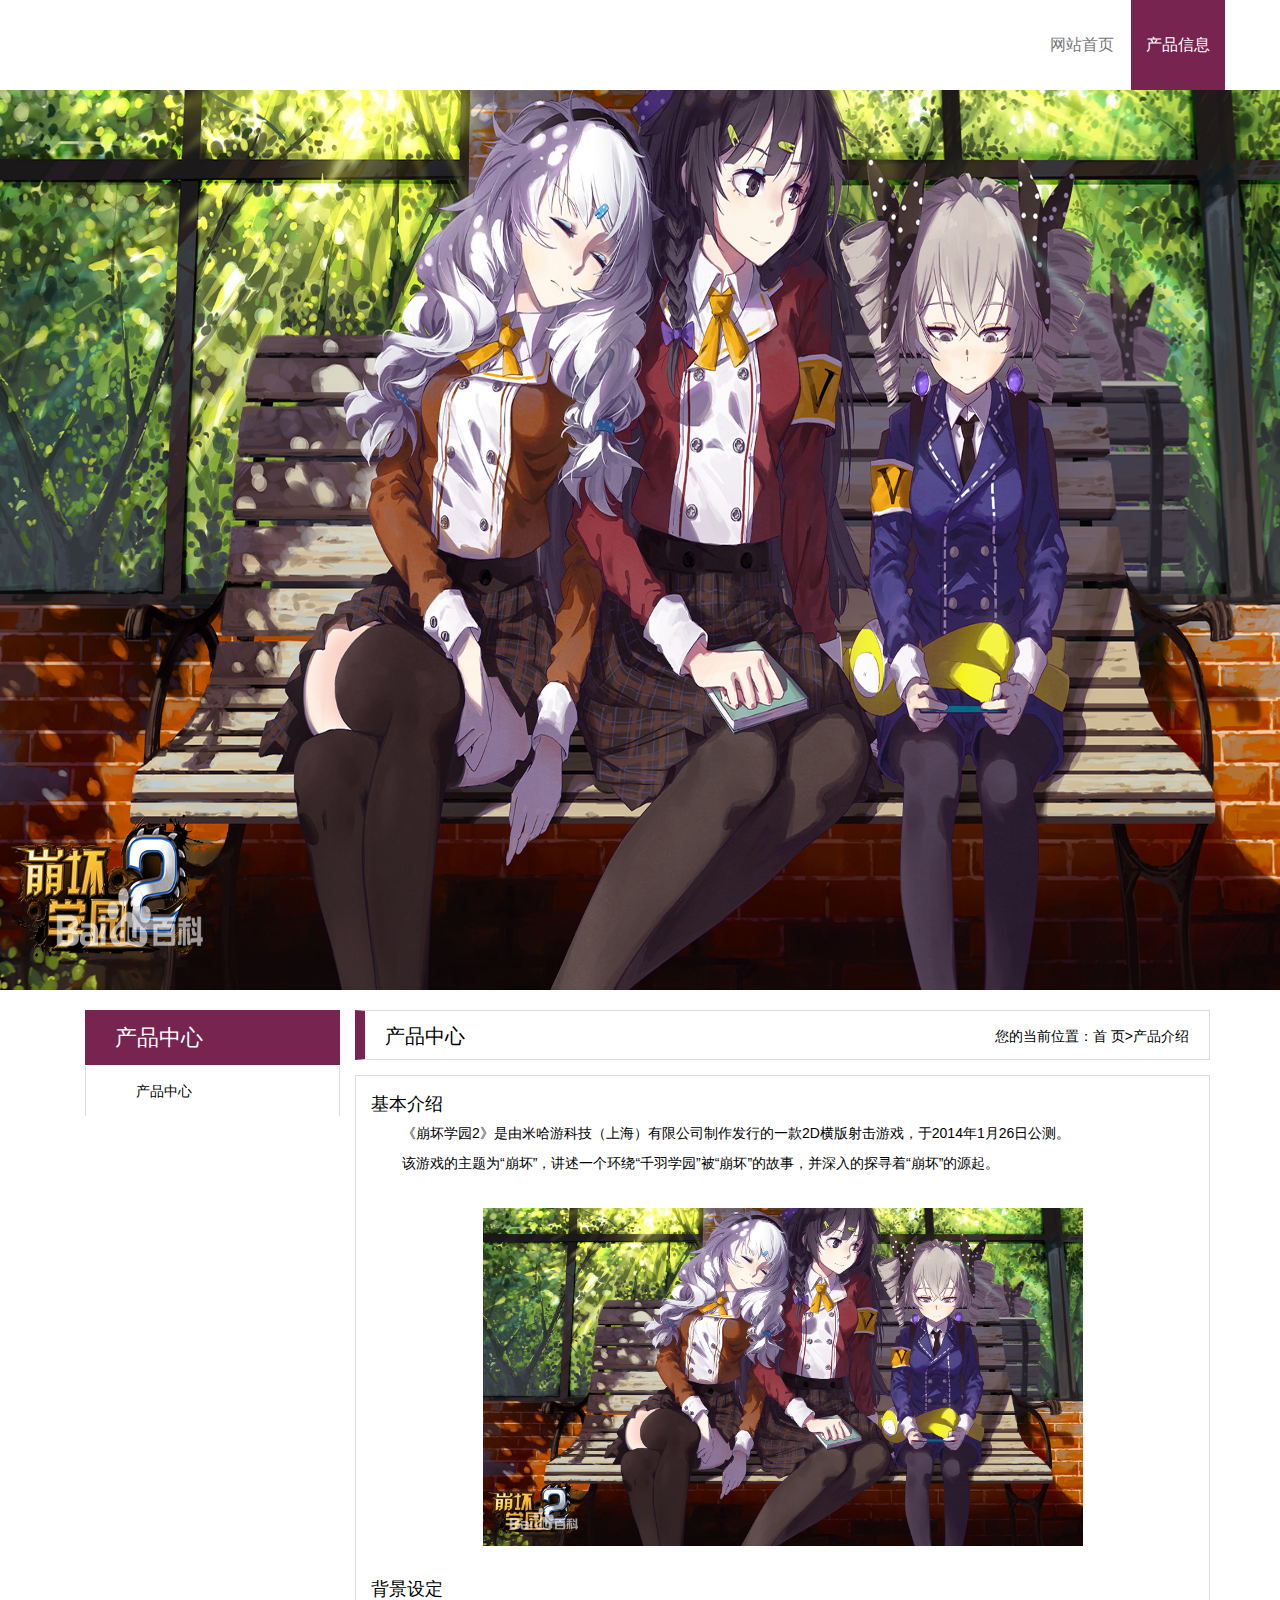
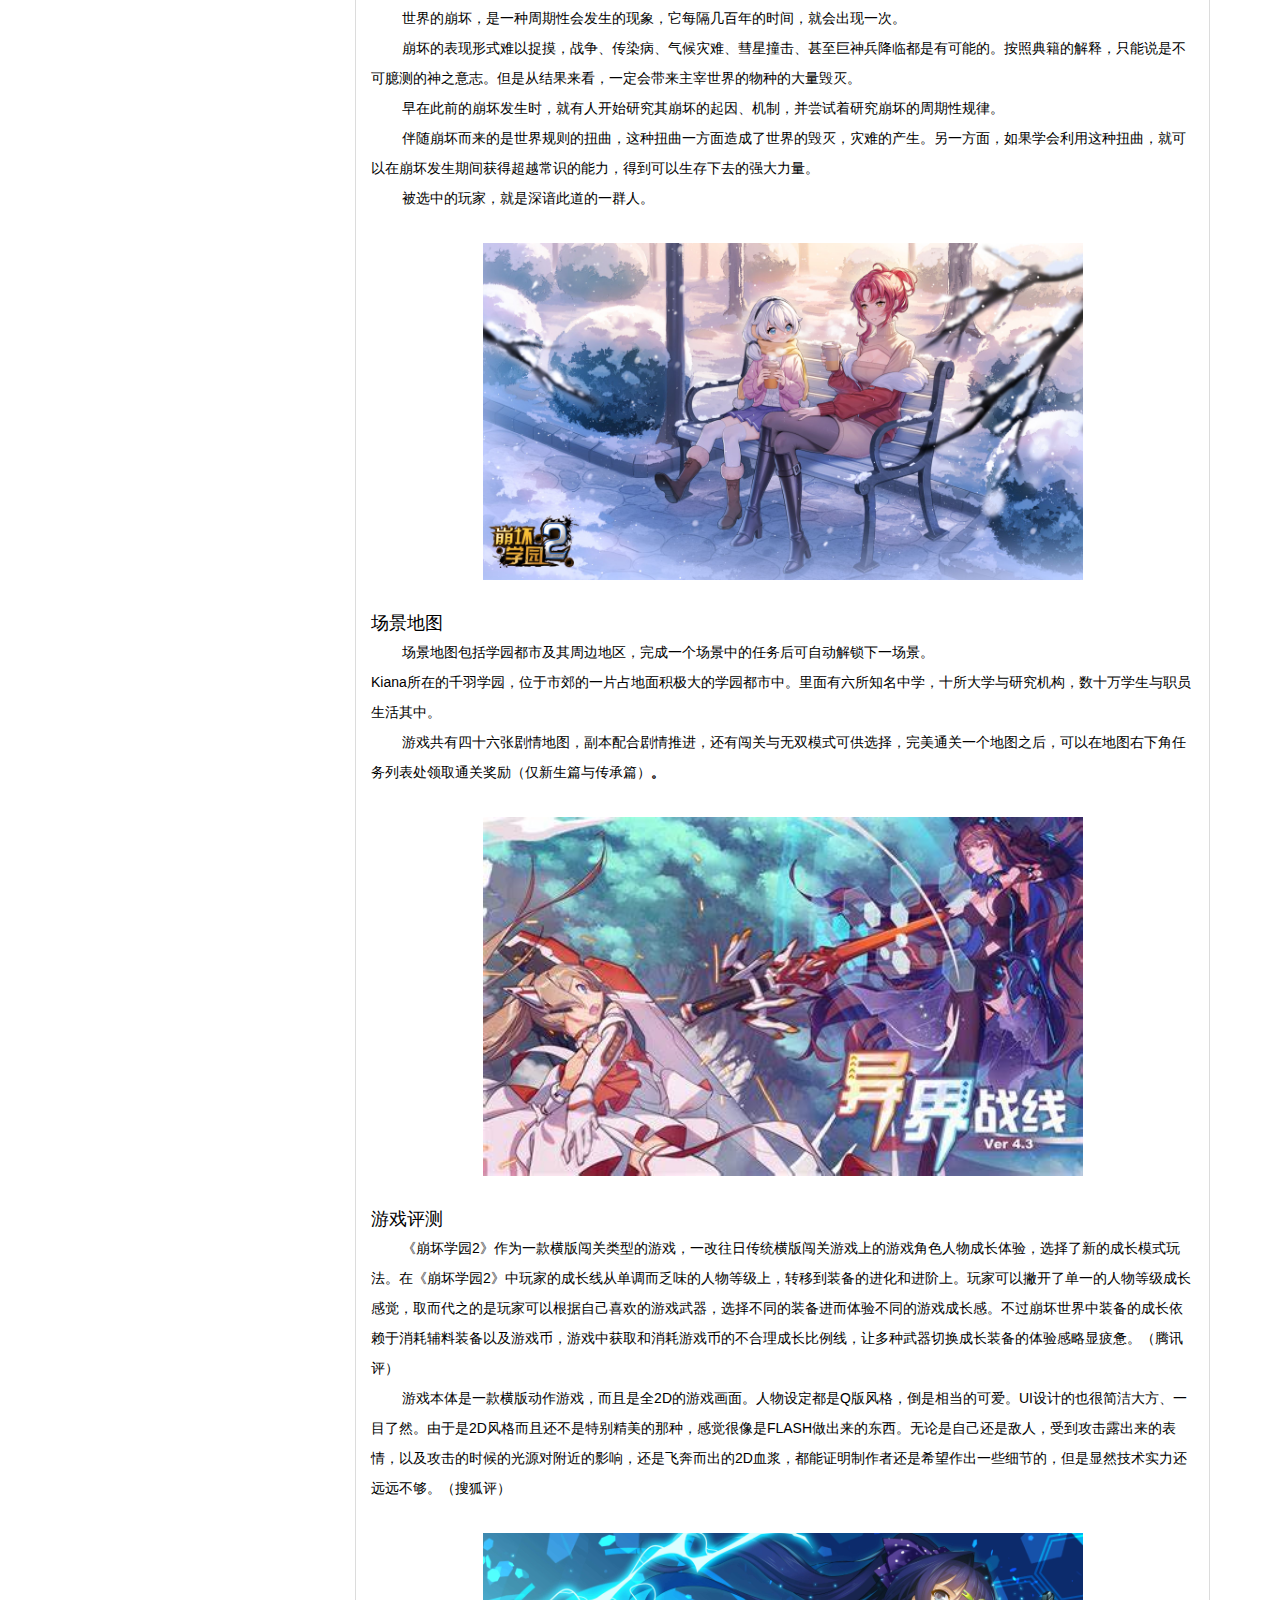
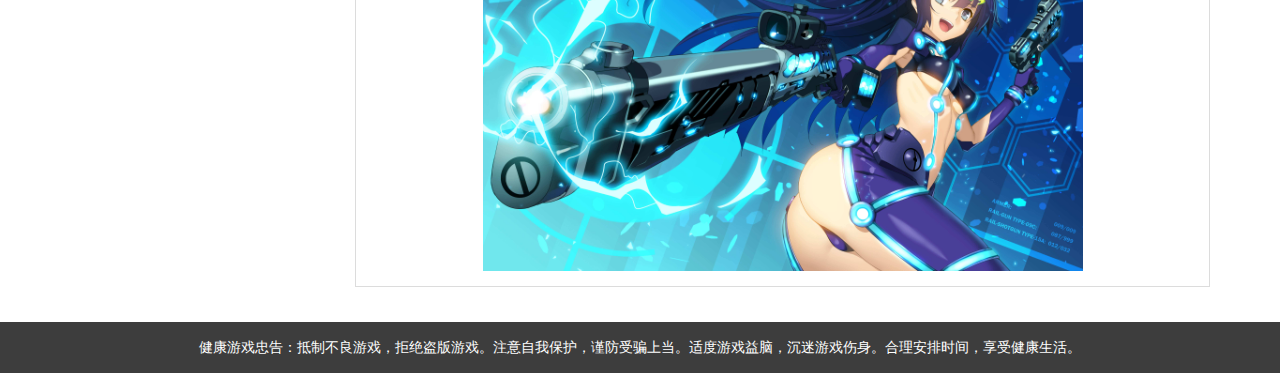
<file: index1.html>
<!DOCTYPE html>
<html lang="en">
<head>
<meta charset="UTF-8">
<title>产品中心</title>
<meta name="viewport" content="width=device-width, initial-scale=1.0">
<link rel="stylesheet" href="css/bootstrap.min.css"/>
<link rel="stylesheet" href="css/style.css"/>
</head>

<body>



<header id="header">
<nav class="navbar navbar-default navbar-static-top">
	<div class="container">
		<div class="navbar-header">			
			<button type="button" class="navbar-toggle collapsed" data-toggle="collapse" data-target="#bs-example-navbar-collapse-1" aria-expanded="false">
			<span class="sr-only"></span>
			<span class="icon-bar"></span>
			<span class="icon-bar"></span>
			<span class="icon-bar"></span>
			</button>

		
		</div>
	  	<div class="collapse navbar-collapse" id="bs-example-navbar-collapse-1" role="navigation">	  	
			<ul class="nav navbar-nav navbar-right">
				<li><a rel="nofollow" href="index.html">网站首页</a></li>
	<li><a rel="nofollow" href="#" class="active">产品信息</a></li>
			</ul>
	    </div>
	</div>
</nav>
</header>

<section class="n_banner">
	<img src="images/1.jpg" style="width: 100%; height: 900px;" alt=""/>
</section>

<section class="imain">
	<div class="container">
		<div class="left_con col-md-3 col-sm-12 col-xs-12">
			<div class="box">
				<h3>产品中心</h3>
				<ul class="sort">
					<li>产品中心</li>
				</ul>
			</div>
		</div>
		
		<div class="right_con col-md-9 col-sm-12 col-xs-12">
		    <div class="row">
				<div class="crumb clearfix">
					<h3>产品中心</h3>
					<div class="site hidden-xs">您的当前位置：<a href="index.html">首 页</a>><a href="#">产品介绍</a></div>
				</div>
			    <div class="content">
					
				
					
				
		
		
			<div style="font-size:18px">基本介绍</div>
		<p>&nbsp;&nbsp;&nbsp;&nbsp;&nbsp;&nbsp;&nbsp;&nbsp;《崩坏学园2》是由米哈游科技（上海）有限公司制作发行的一款2D横版射击游戏，于2014年1月26日公测。</p>
		<p>&nbsp;&nbsp;&nbsp;&nbsp;&nbsp;&nbsp;&nbsp;&nbsp;该游戏的主题为&ldquo;崩坏&rdquo;，讲述一个环绕&ldquo;千羽学园&rdquo;被&ldquo;崩坏&rdquo;的故事，并深入的探寻着&ldquo;崩坏&rdquo;的源起。</p>
		<p>&nbsp;</p>
	<center><img src="images/1.jpg" alt=""style="width: 600px;"/></center>
		<p>&nbsp;</p>
		<div style="font-size:18px">背景设定</div>
		<p>&nbsp;&nbsp;&nbsp;&nbsp;&nbsp;&nbsp;&nbsp;&nbsp;世界的崩坏，是一种周期性会发生的现象，它每隔几百年的时间，就会出现一次。</p>
		<p>&nbsp;&nbsp;&nbsp;&nbsp;&nbsp;&nbsp;&nbsp;&nbsp;崩坏的表现形式难以捉摸，战争、传染病、气候灾难、彗星撞击、甚至巨神兵降临都是有可能的。按照典籍的解释，只能说是不可臆测的神之意志。但是从结果来看，一定会带来主宰世界的物种的大量毁灭。</p>
		<p>&nbsp;&nbsp;&nbsp;&nbsp;&nbsp;&nbsp;&nbsp;&nbsp;早在此前的崩坏发生时，就有人开始研究其崩坏的起因、机制，并尝试着研究崩坏的周期性规律。</p>
		<p>&nbsp;&nbsp;&nbsp;&nbsp;&nbsp;&nbsp;&nbsp;&nbsp;伴随崩坏而来的是世界规则的扭曲，这种扭曲一方面造成了世界的毁灭，灾难的产生。另一方面，如果学会利用这种扭曲，就可以在崩坏发生期间获得超越常识的能力，得到可以生存下去的强大力量。</p>
		<p>&nbsp;&nbsp;&nbsp;&nbsp;&nbsp;&nbsp;&nbsp;&nbsp;被选中的玩家，就是深谙此道的一群人。</p>
		<p>&nbsp;</p>
		<center><img src="images/5.jpg" alt=""style="width: 600px;"/></center>
        <p>&nbsp;</p>
		<div style="font-size:18px">场景地图</div>
		<p>&nbsp;&nbsp;&nbsp;&nbsp;&nbsp;&nbsp;&nbsp;&nbsp;场景地图包括学园都市及其周边地区，完成一个场景中的任务后可自动解锁下一场景。</p>
		<p>Kiana所在的千羽学园，位于市郊的一片占地面积极大的学园都市中。里面有六所知名中学，十所大学与研究机构，数十万学生与职员生活其中。</p>
		<p>&nbsp;&nbsp;&nbsp;&nbsp;&nbsp;&nbsp;&nbsp;&nbsp;游戏共有四十六张剧情地图，副本配合剧情推进，还有闯关与无双模式可供选择，完美通关一个地图之后，可以在地图右下角任务列表处领取通关奖励（仅新生篇与传承篇）<strong>。</strong></p>
		<p>&nbsp;</p>
        <center><img src="images/24.jpg" alt=""style="width: 600px;"/></center>
		<p>&nbsp;</p>
		<div style="font-size:18px">游戏评测</div>
		<p>&nbsp;&nbsp;&nbsp;&nbsp;&nbsp;&nbsp;&nbsp;&nbsp;《崩坏学园2》作为一款横版闯关类型的游戏，一改往日传统横版闯关游戏上的游戏角色人物成长体验，选择了新的成长模式玩法。在《崩坏学园2》中玩家的成长线从单调而乏味的人物等级上，转移到装备的进化和进阶上。玩家可以撇开了单一的人物等级成长感觉，取而代之的是玩家可以根据自己喜欢的游戏武器，选择不同的装备进而体验不同的游戏成长感。不过崩坏世界中装备的成长依赖于消耗辅料装备以及游戏币，游戏中获取和消耗游戏币的不合理成长比例线，让多种武器切换成长装备的体验感略显疲惫。（腾讯评）</p>
		<p>&nbsp;&nbsp;&nbsp;&nbsp;&nbsp;&nbsp;&nbsp;&nbsp;游戏本体是一款横版动作游戏，而且是全2D的游戏画面。人物设定都是Q版风格，倒是相当的可爱。UI设计的也很简洁大方、一目了然。由于是2D风格而且还不是特别精美的那种，感觉很像是FLASH做出来的东西。无论是自己还是敌人，受到攻击露出来的表情，以及攻击的时候的光源对附近的影响，还是飞奔而出的2D血浆，都能证明制作者还是希望作出一些细节的，但是显然技术实力还远远不够。（搜狐评）</p>
		<p>&nbsp;</p>
	<center><img src="images/4.jpg" alt=""style="width: 600px;"/></center>
				
			  </div>			
			</div>
		</div>		
	</div>
</section>

<footer class="footer">
	<div class="container">
		<div class="row foot_in">
			
			
			
				<div>					
					<p align="center"> 健康游戏忠告：抵制不良游戏，拒绝盗版游戏。注意自我保护，谨防受骗上当。适度游戏益脑，沉迷游戏伤身。合理安排时间，享受健康生活。 </p>
				
			</div>	
		</div>		
	</div>			
</footer>



<script type="text/javascript" src="js/jquery.js"></script>
<script type="text/javascript" src="js/bootstrap.min.js"></script>

</body>
</html>
</file>
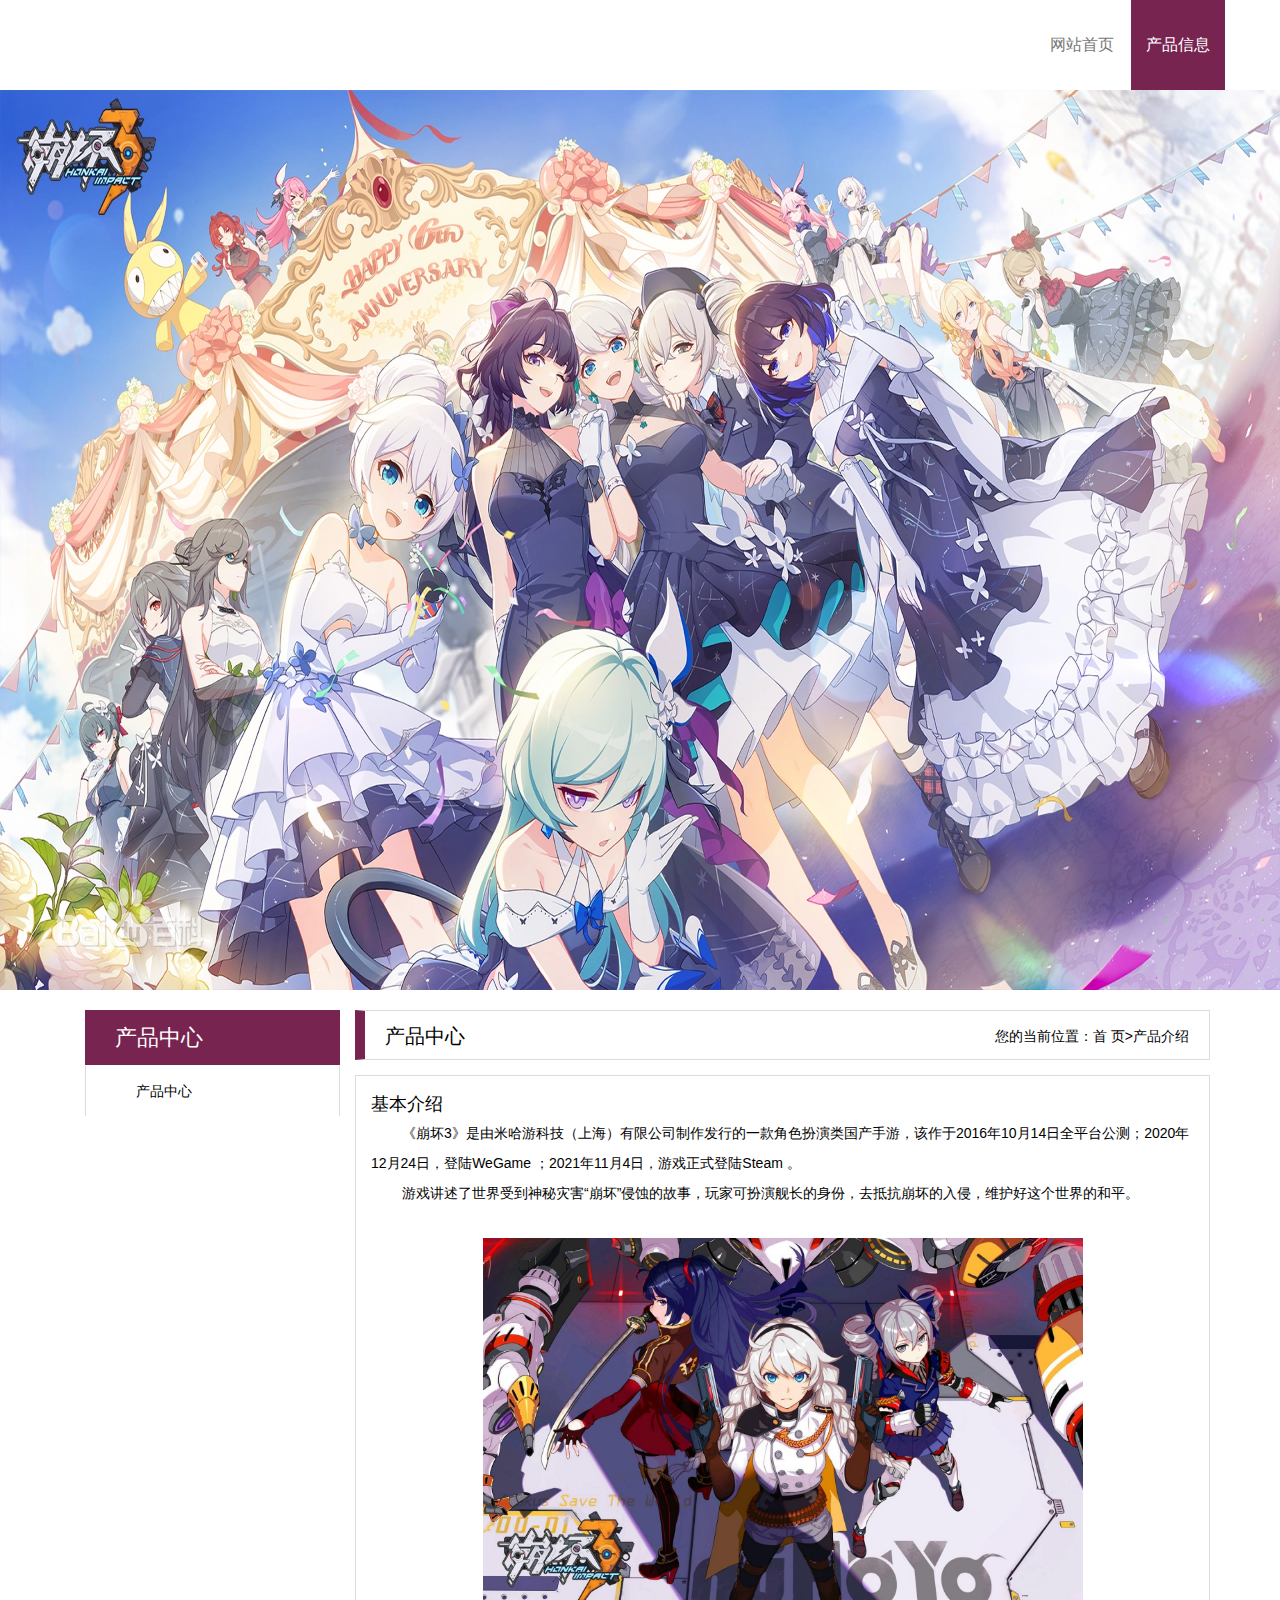
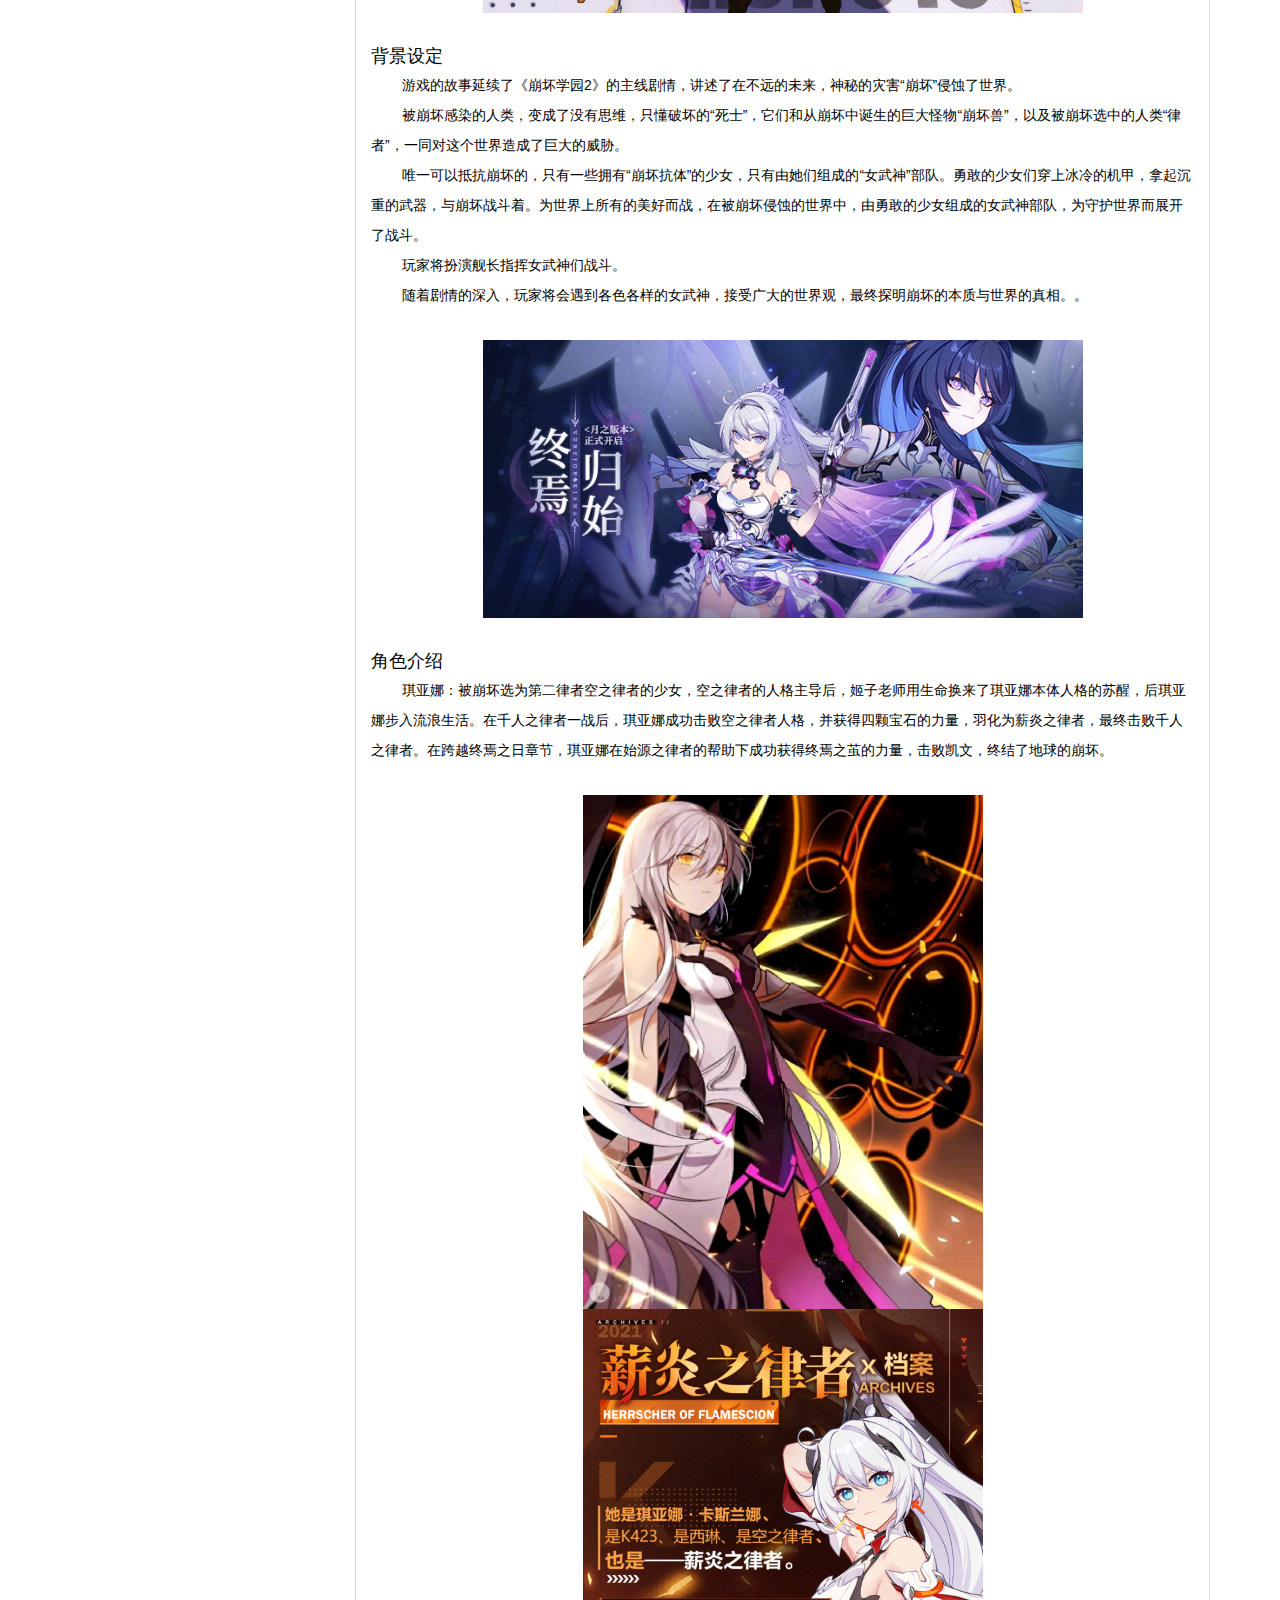
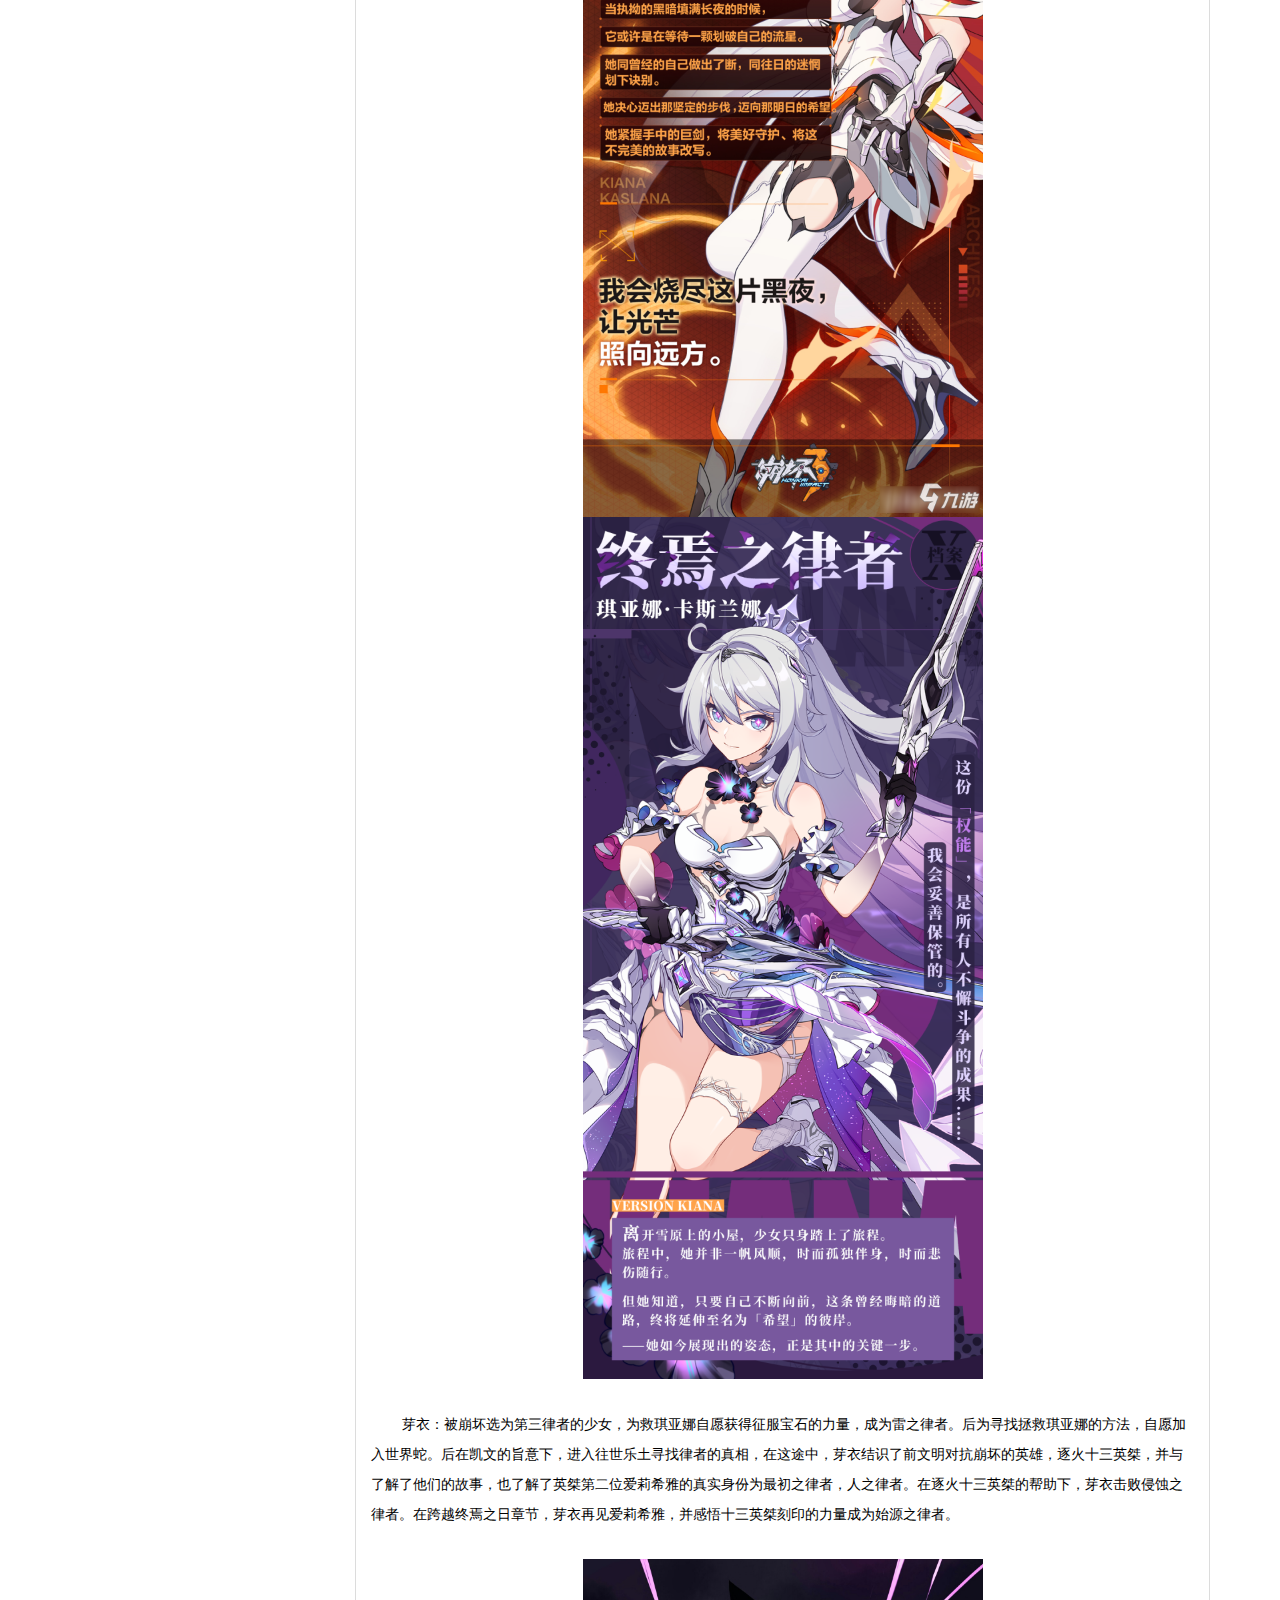
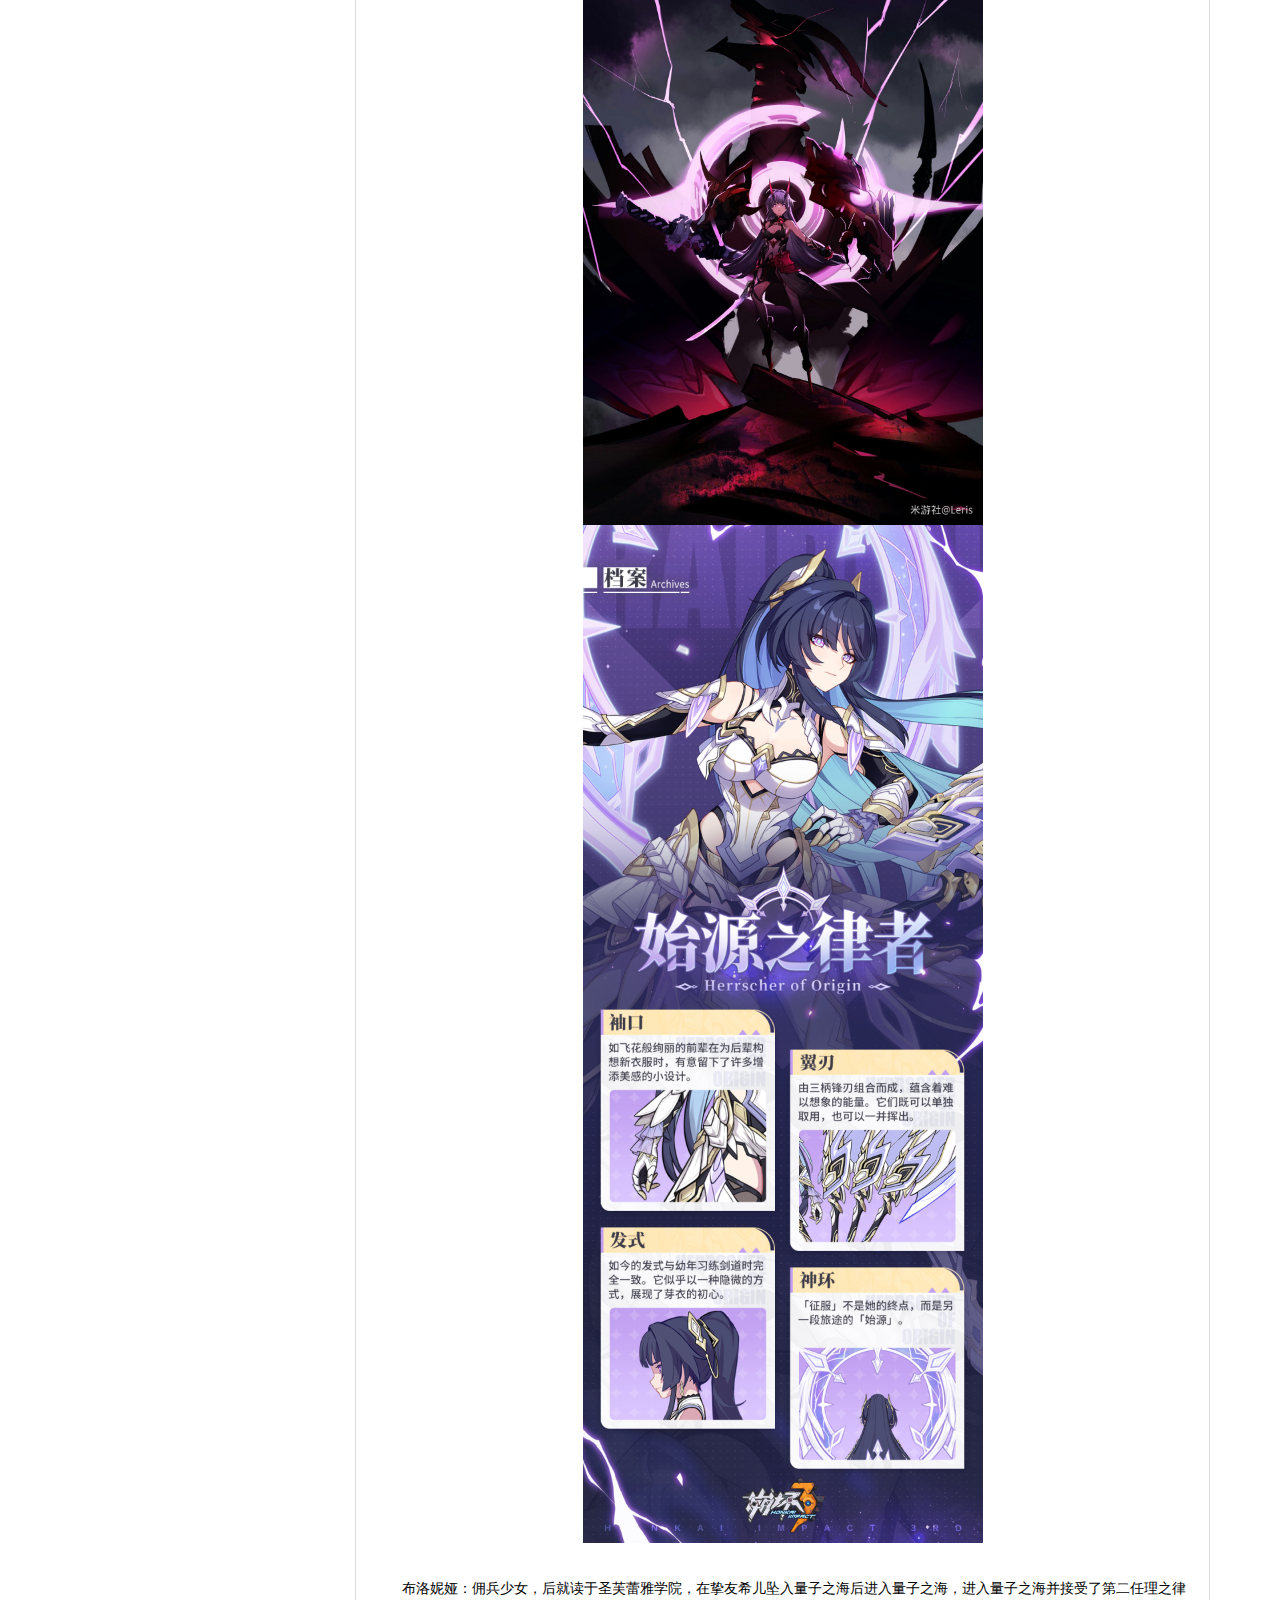
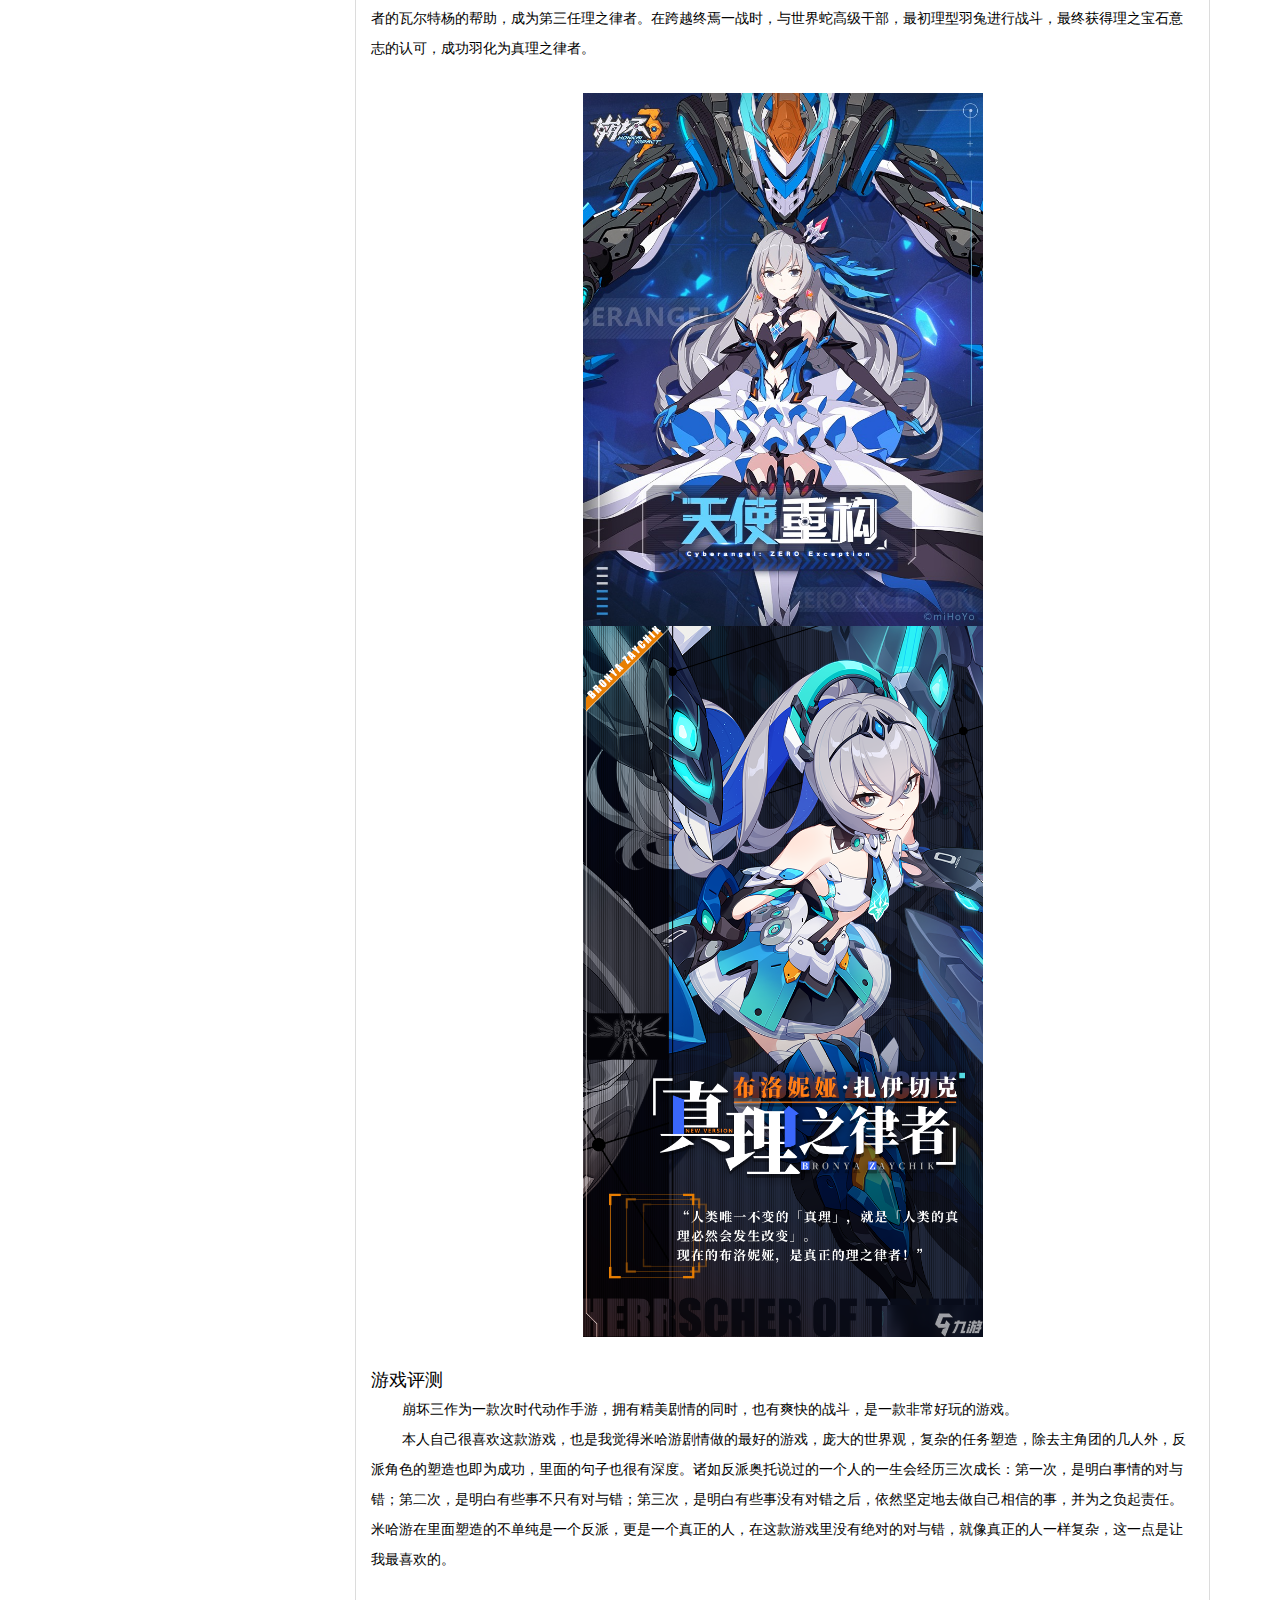
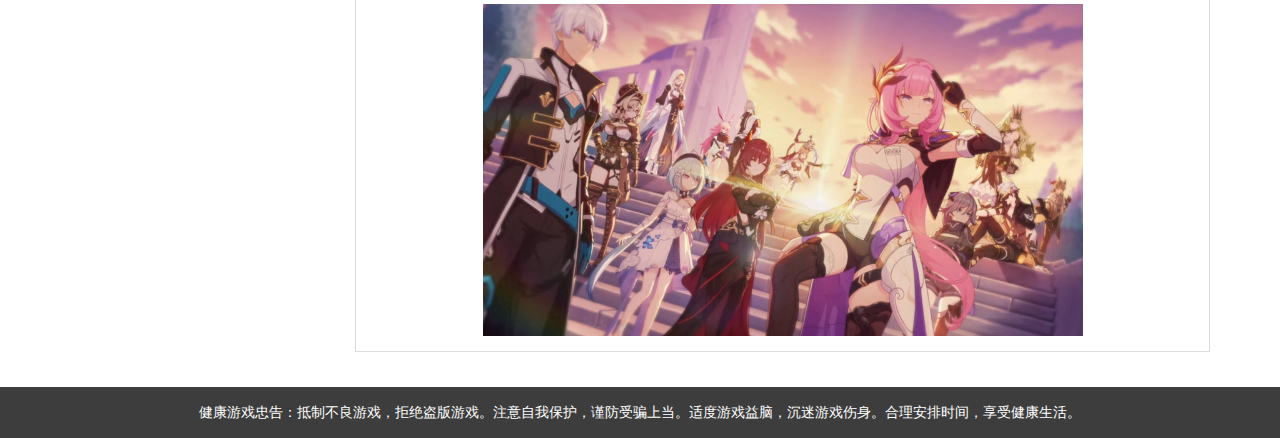
<file: index2.html>
<!DOCTYPE html>
<html lang="en">
<head>
<meta charset="UTF-8">
<title>产品中心</title>
<meta name="viewport" content="width=device-width, initial-scale=1.0">
<link rel="stylesheet" href="css/bootstrap.min.css"/>
<link rel="stylesheet" href="css/style.css"/>
</head>

<body>



<header id="header">
<nav class="navbar navbar-default navbar-static-top">
	<div class="container">
		<div class="navbar-header">			
			<button type="button" class="navbar-toggle collapsed" data-toggle="collapse" data-target="#bs-example-navbar-collapse-1" aria-expanded="false">
			<span class="sr-only"></span>
			<span class="icon-bar"></span>
			<span class="icon-bar"></span>
			<span class="icon-bar"></span>
			</button>

		
		</div>
	  	<div class="collapse navbar-collapse" id="bs-example-navbar-collapse-1" role="navigation">	  	
			<ul class="nav navbar-nav navbar-right">
				<li><a rel="nofollow" href="index.html">网站首页</a></li>
	<li><a rel="nofollow" href="#" class="active">产品信息</a></li>
			</ul>
	    </div>
	</div>
</nav>
</header>

<section class="n_banner">
	<img src="images/15.webp" style="width: 100%; height: 900px;" alt=""/>
</section>

<section class="imain">
	<div class="container">
		<div class="left_con col-md-3 col-sm-12 col-xs-12">
			<div class="box">
				<h3>产品中心</h3>
				<ul class="sort">
					<li>产品中心</li>
				</ul>
			</div>
		</div>
		
		<div class="right_con col-md-9 col-sm-12 col-xs-12">
		    <div class="row">
				<div class="crumb clearfix">
					<h3>产品中心</h3>
					<div class="site hidden-xs">您的当前位置：<a href="index.html">首 页</a>><a href="#">产品介绍</a></div>
				</div>
			    <div class="content">
					
				
					
				
		
		
			<div style="font-size:18px">基本介绍</div>
		<p>&nbsp;&nbsp;&nbsp;&nbsp;&nbsp;&nbsp;&nbsp;&nbsp;《崩坏3》是由米哈游科技（上海）有限公司制作发行的一款角色扮演类国产手游，该作于2016年10月14日全平台公测；2020年12月24日，登陆WeGame ；2021年11月4日，游戏正式登陆Steam 。</p>
		<p>&nbsp;&nbsp;&nbsp;&nbsp;&nbsp;&nbsp;&nbsp;&nbsp;游戏讲述了世界受到神秘灾害“崩坏”侵蚀的故事，玩家可扮演舰长的身份，去抵抗崩坏的入侵，维护好这个世界的和平。</p>
		<p>&nbsp;</p>
	<center><img src="images/21.jpg" alt=""style="width: 600px;"/></center>
		<p>&nbsp;</p>
		<div style="font-size:18px">背景设定</div>
		<p>&nbsp;&nbsp;&nbsp;&nbsp;&nbsp;&nbsp;&nbsp;&nbsp;游戏的故事延续了《崩坏学园2》的主线剧情，讲述了在不远的未来，神秘的灾害“崩坏”侵蚀了世界。</p>
		<p>&nbsp;&nbsp;&nbsp;&nbsp;&nbsp;&nbsp;&nbsp;&nbsp;被崩坏感染的人类，变成了没有思维，只懂破坏的“死士”，它们和从崩坏中诞生的巨大怪物“崩坏兽”，以及被崩坏选中的人类“律者”，一同对这个世界造成了巨大的威胁。</p>
		<p>&nbsp;&nbsp;&nbsp;&nbsp;&nbsp;&nbsp;&nbsp;&nbsp;唯一可以抵抗崩坏的，只有一些拥有“崩坏抗体”的少女，只有由她们组成的“女武神”部队。勇敢的少女们穿上冰冷的机甲，拿起沉重的武器，与崩坏战斗着。为世界上所有的美好而战，在被崩坏侵蚀的世界中，由勇敢的少女组成的女武神部队，为守护世界而展开了战斗。</p>
		<p>&nbsp;&nbsp;&nbsp;&nbsp;&nbsp;&nbsp;&nbsp;&nbsp;玩家将扮演舰长指挥女武神们战斗。</p>
		<p>&nbsp;&nbsp;&nbsp;&nbsp;&nbsp;&nbsp;&nbsp;&nbsp;随着剧情的深入，玩家将会遇到各色各样的女武神，接受广大的世界观，最终探明崩坏的本质与世界的真相。。</p>
		<p>&nbsp;</p>
		<center><img src="images/22.jpg" alt=""style="width: 600px;"/></center>
        <p>&nbsp;</p>
		<div style="font-size:18px">角色介绍</div>
		<p>&nbsp;&nbsp;&nbsp;&nbsp;&nbsp;&nbsp;&nbsp;&nbsp;琪亚娜：被崩坏选为第二律者空之律者的少女，空之律者的人格主导后，姬子老师用生命换来了琪亚娜本体人格的苏醒，后琪亚娜步入流浪生活。在千人之律者一战后，琪亚娜成功击败空之律者人格，并获得四颗宝石的力量，羽化为薪炎之律者，最终击败千人之律者。在跨越终焉之日章节，琪亚娜在始源之律者的帮助下成功获得终焉之茧的力量，击败凯文，终结了地球的崩坏。</p>
		<p>&nbsp;</p>
	<center><img src="images/13.jpg" alt="空之律者"style="width: 400px;"/></center>
    <center><img src="images/14.jpg" alt="薪炎之律者"style="width: 400px;"/></center>
    <center><img src="images/16.png" alt="终焉之律者"style="width: 400px;"/></center>
		<p>&nbsp;</p>
		<p>&nbsp;&nbsp;&nbsp;&nbsp;&nbsp;&nbsp;&nbsp;&nbsp;芽衣：被崩坏选为第三律者的少女，为救琪亚娜自愿获得征服宝石的力量，成为雷之律者。后为寻找拯救琪亚娜的方法，自愿加入世界蛇。后在凯文的旨意下，进入往世乐土寻找律者的真相，在这途中，芽衣结识了前文明对抗崩坏的英雄，逐火十三英桀，并与了解了他们的故事，也了解了英桀第二位爱莉希雅的真实身份为最初之律者，人之律者。在逐火十三英桀的帮助下，芽衣击败侵蚀之律者。在跨越终焉之日章节，芽衣再见爱莉希雅，并感悟十三英桀刻印的力量成为始源之律者。</p>
        <p>&nbsp;</p>
    <center><img src="images/17.png" alt="雷之律者"style="width: 400px;"/></center>
    <center><img src="images/18.png" alt="始源之律者"style="width: 400px;"/></center>
		<p>&nbsp;</p>
		<p>&nbsp;&nbsp;&nbsp;&nbsp;&nbsp;&nbsp;&nbsp;&nbsp;布洛妮娅：佣兵少女，后就读于圣芙蕾雅学院，在挚友希儿坠入量子之海后进入量子之海，进入量子之海并接受了第二任理之律者的瓦尔特杨的帮助，成为第三任理之律者。在跨越终焉一战时，与世界蛇高级干部，最初理型羽兔进行战斗，最终获得理之宝石意志的认可，成功羽化为真理之律者。</p>
		<p>&nbsp;</p>
        <center><img src="images/19.jpg" alt="理之律者"style="width: 400px;"/></center>
        <center><img src="images/20.png" alt="真理之律者"style="width: 400px;"/></center>
		<p>&nbsp;</p>
		<div style="font-size:18px">游戏评测</div>
		<p>&nbsp;&nbsp;&nbsp;&nbsp;&nbsp;&nbsp;&nbsp;&nbsp;崩坏三作为一款次时代动作手游，拥有精美剧情的同时，也有爽快的战斗，是一款非常好玩的游戏。</p>
		<p>&nbsp;&nbsp;&nbsp;&nbsp;&nbsp;&nbsp;&nbsp;&nbsp;本人自己很喜欢这款游戏，也是我觉得米哈游剧情做的最好的游戏，庞大的世界观，复杂的任务塑造，除去主角团的几人外，反派角色的塑造也即为成功，里面的句子也很有深度。诸如反派奥托说过的一个人的一生会经历三次成长：第一次，是明白事情的对与错；第二次，是明白有些事不只有对与错；第三次，是明白有些事没有对错之后，依然坚定地去做自己相信的事，并为之负起责任。米哈游在里面塑造的不单纯是一个反派，更是一个真正的人，在这款游戏里没有绝对的对与错，就像真正的人一样复杂，这一点是让我最喜欢的。</p>
		<p>&nbsp;</p>
	<center><img src="images/23.jpg" alt=""style="width: 600px;"/></center>
				
			  </div>			
			</div>
		</div>		
	</div>
</section>

<footer class="footer">
	<div class="container">
		<div class="row foot_in">
			
			
			
				<div>					
					<p align="center"> 健康游戏忠告：抵制不良游戏，拒绝盗版游戏。注意自我保护，谨防受骗上当。适度游戏益脑，沉迷游戏伤身。合理安排时间，享受健康生活。 </p>
				
			</div>	
		</div>		
	</div>			
</footer>



<script type="text/javascript" src="js/jquery.js"></script>
<script type="text/javascript" src="js/bootstrap.min.js"></script>

</body>
</html>
</file>
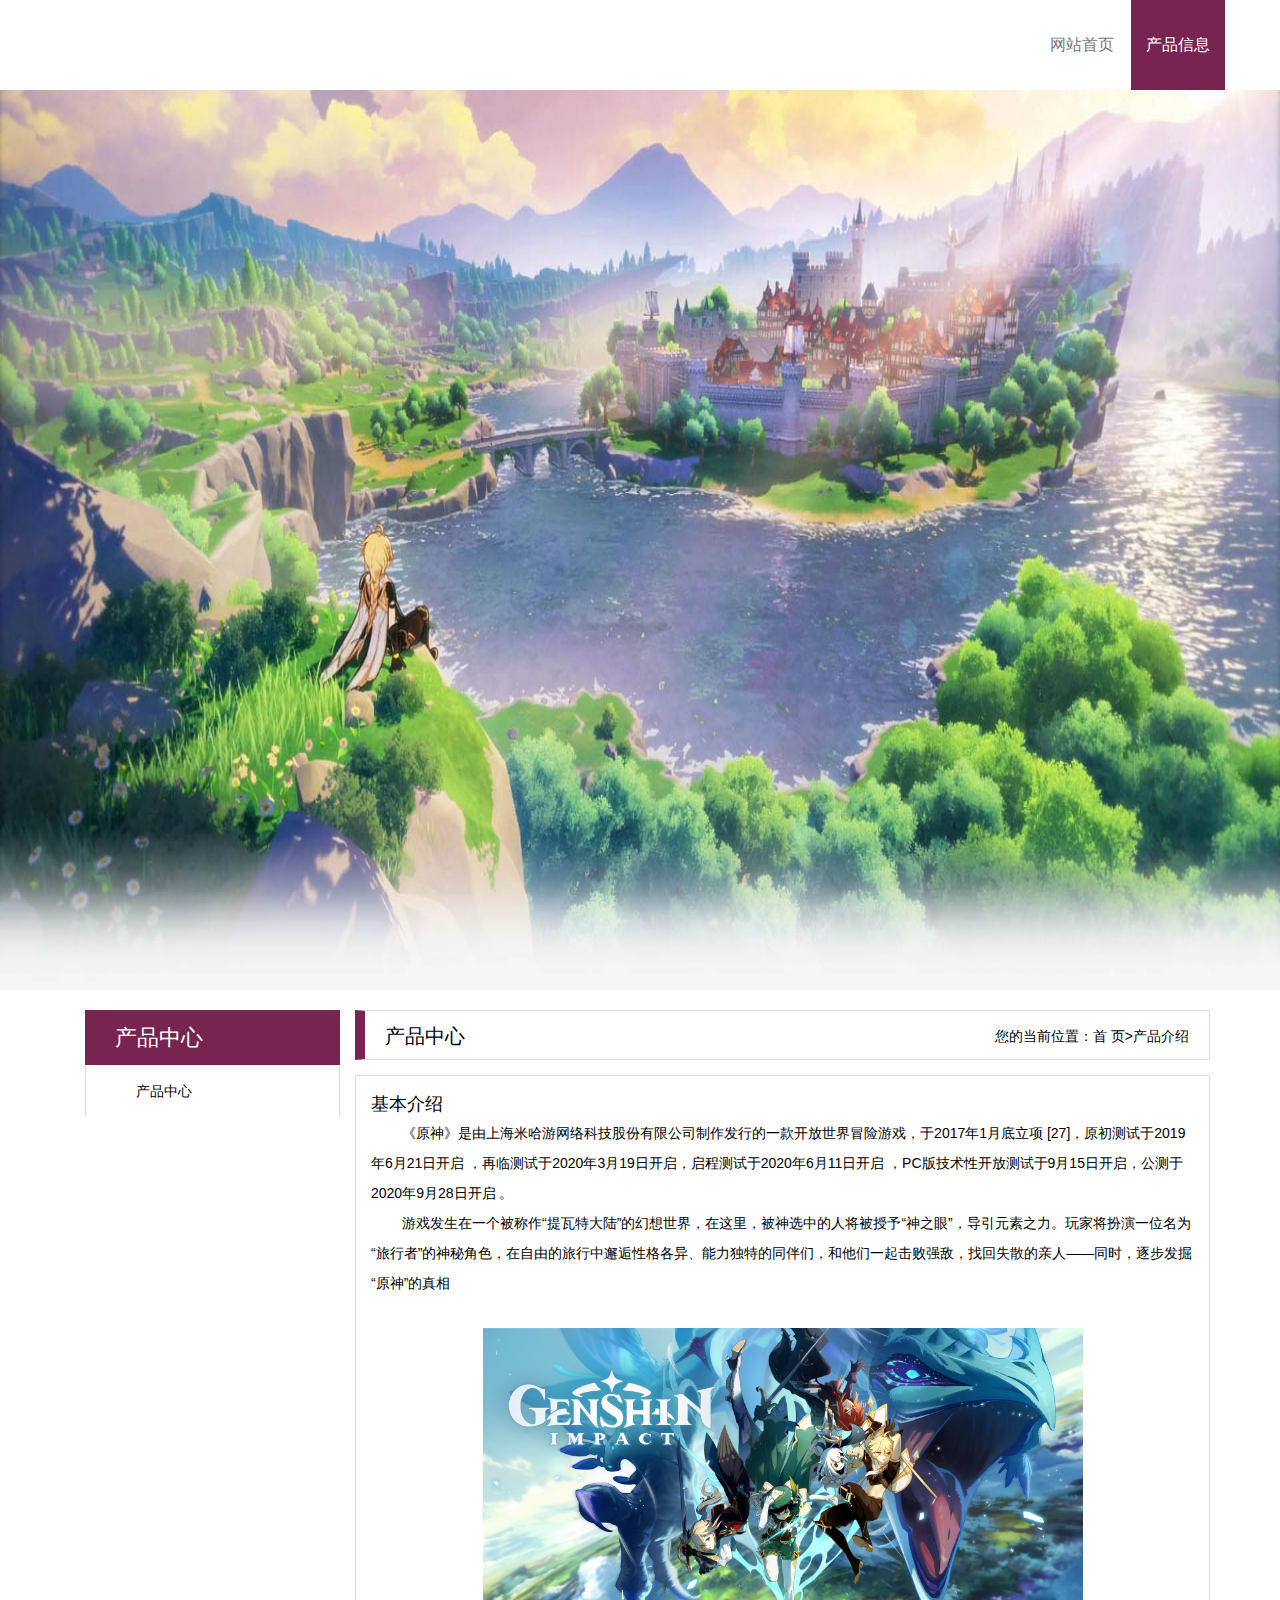
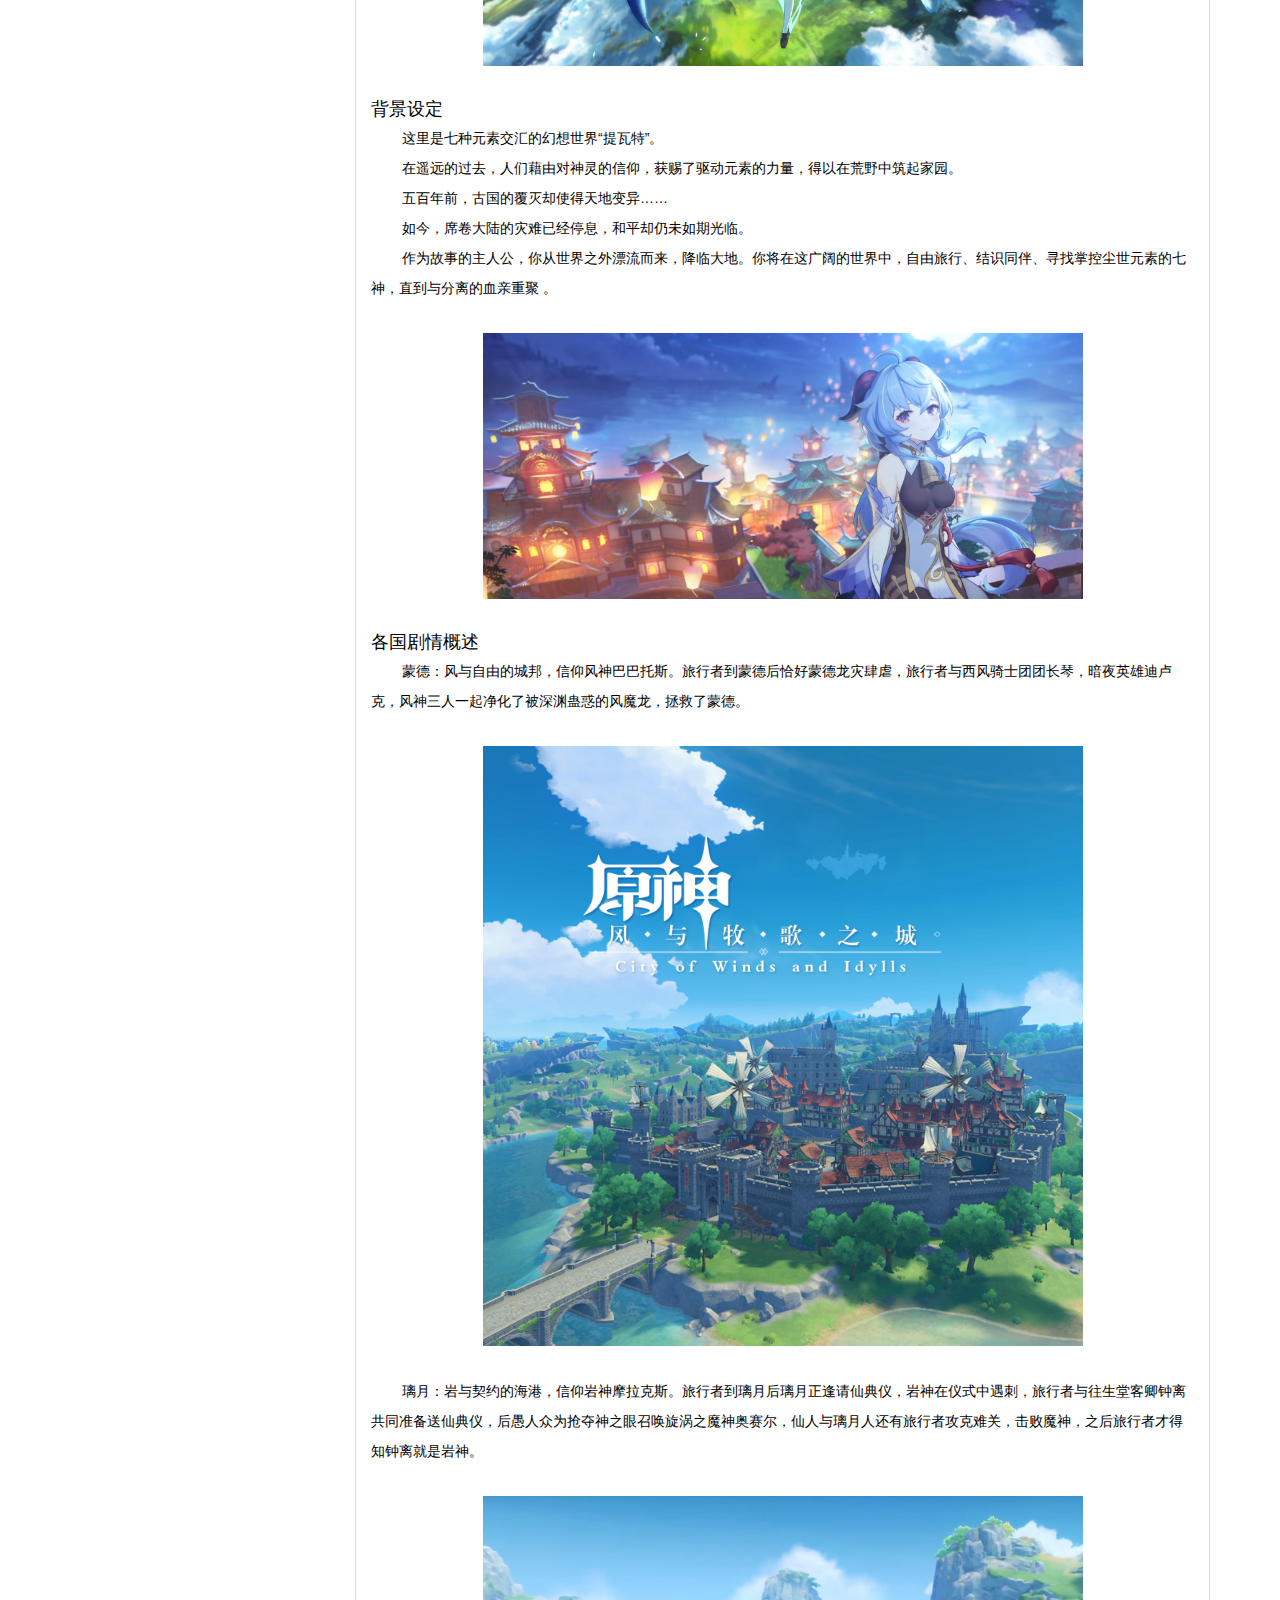
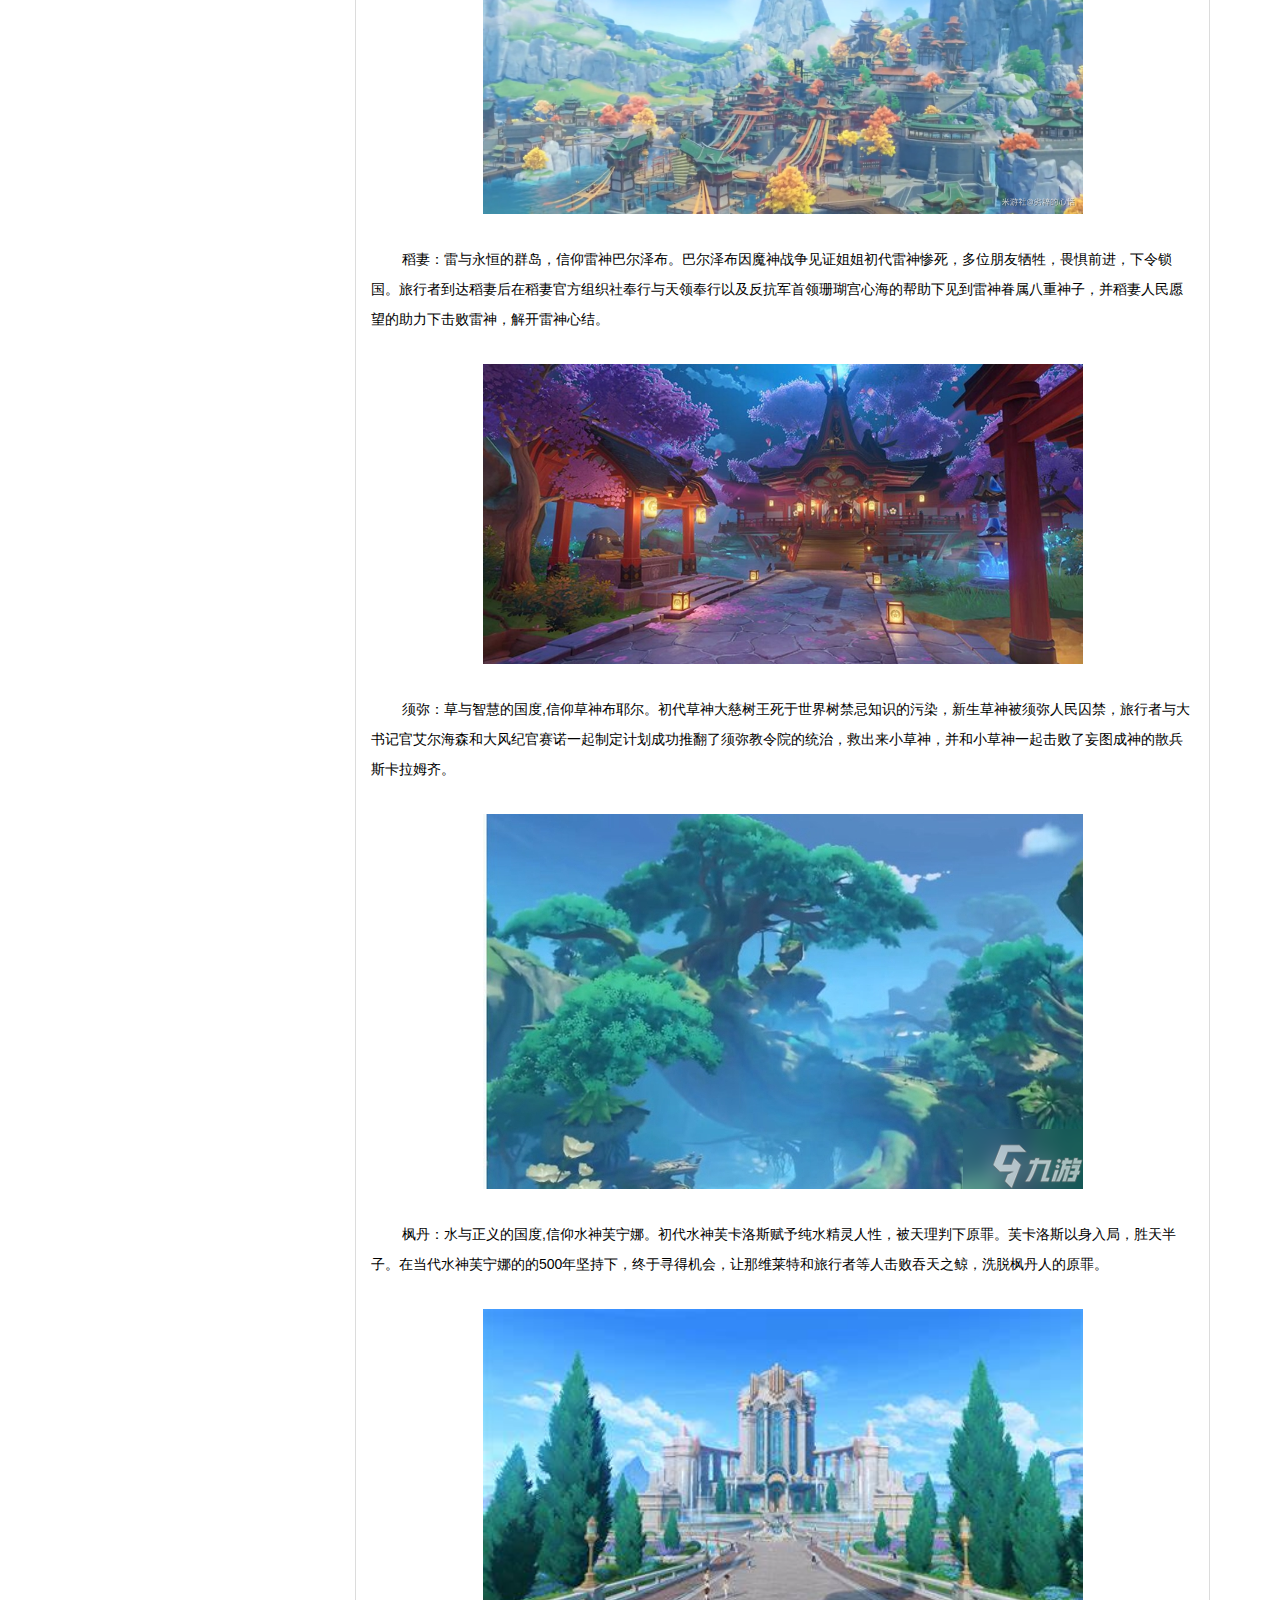
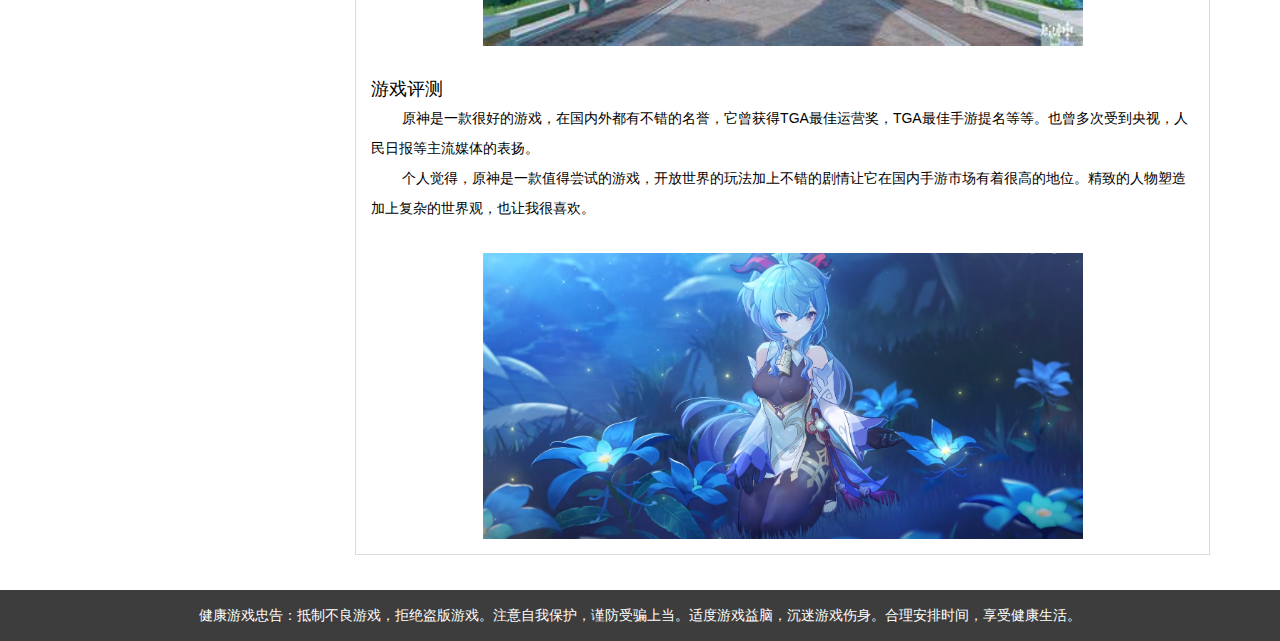
<file: index3.html>
<!DOCTYPE html>
<html lang="en">
<head>
<meta charset="UTF-8">
<title>产品中心</title>
<meta name="viewport" content="width=device-width, initial-scale=1.0">
<link rel="stylesheet" href="css/bootstrap.min.css"/>
<link rel="stylesheet" href="css/style.css"/>
</head>

<body>



<header id="header">
<nav class="navbar navbar-default navbar-static-top">
	<div class="container">
		<div class="navbar-header">			
			<button type="button" class="navbar-toggle collapsed" data-toggle="collapse" data-target="#bs-example-navbar-collapse-1" aria-expanded="false">
			<span class="sr-only"></span>
			<span class="icon-bar"></span>
			<span class="icon-bar"></span>
			<span class="icon-bar"></span>
			</button>

		
		</div>
	  	<div class="collapse navbar-collapse" id="bs-example-navbar-collapse-1" role="navigation">	  	
			<ul class="nav navbar-nav navbar-right">
				<li><a rel="nofollow" href="index.html">网站首页</a></li>
	<li><a rel="nofollow" href="#" class="active">产品信息</a></li>
			</ul>
	    </div>
	</div>
</nav>
</header>

<section class="n_banner">
	<img src="images/05.jpg" style="width: 100%; height: 900px;" alt=""/>
</section>

<section class="imain">
	<div class="container">
		<div class="left_con col-md-3 col-sm-12 col-xs-12">
			<div class="box">
				<h3>产品中心</h3>
				<ul class="sort">
					<li>产品中心</li>
				</ul>
			</div>
		</div>
		
		<div class="right_con col-md-9 col-sm-12 col-xs-12">
		    <div class="row">
				<div class="crumb clearfix">
					<h3>产品中心</h3>
					<div class="site hidden-xs">您的当前位置：<a href="index.html">首 页</a>><a href="#">产品介绍</a></div>
				</div>
			    <div class="content">
					
				
					
				
		
		
			<div style="font-size:18px">基本介绍</div>
		<p>&nbsp;&nbsp;&nbsp;&nbsp;&nbsp;&nbsp;&nbsp;&nbsp;《原神》是由上海米哈游网络科技股份有限公司制作发行的一款开放世界冒险游戏，于2017年1月底立项 [27]，原初测试于2019年6月21日开启 ，再临测试于2020年3月19日开启，启程测试于2020年6月11日开启 ，PC版技术性开放测试于9月15日开启，公测于2020年9月28日开启 。</p>
		<p>&nbsp;&nbsp;&nbsp;&nbsp;&nbsp;&nbsp;&nbsp;&nbsp;游戏发生在一个被称作“提瓦特大陆”的幻想世界，在这里，被神选中的人将被授予“神之眼”，导引元素之力。玩家将扮演一位名为“旅行者”的神秘角色，在自由的旅行中邂逅性格各异、能力独特的同伴们，和他们一起击败强敌，找回失散的亲人——同时，逐步发掘“原神”的真相</p>
		<p>&nbsp;</p>
	<center><img src="images/2.jpg" alt=""style="width: 600px;"/></center>
		<p>&nbsp;</p>
		<div style="font-size:18px">背景设定</div>
		<p>&nbsp;&nbsp;&nbsp;&nbsp;&nbsp;&nbsp;&nbsp;&nbsp;这里是七种元素交汇的幻想世界“提瓦特”。</p>
		<p>&nbsp;&nbsp;&nbsp;&nbsp;&nbsp;&nbsp;&nbsp;&nbsp;在遥远的过去，人们藉由对神灵的信仰，获赐了驱动元素的力量，得以在荒野中筑起家园。</p>
		<p>&nbsp;&nbsp;&nbsp;&nbsp;&nbsp;&nbsp;&nbsp;&nbsp;五百年前，古国的覆灭却使得天地变异……</p>
		<p>&nbsp;&nbsp;&nbsp;&nbsp;&nbsp;&nbsp;&nbsp;&nbsp;如今，席卷大陆的灾难已经停息，和平却仍未如期光临。</p>
		<p>&nbsp;&nbsp;&nbsp;&nbsp;&nbsp;&nbsp;&nbsp;&nbsp;作为故事的主人公，你从世界之外漂流而来，降临大地。你将在这广阔的世界中，自由旅行、结识同伴、寻找掌控尘世元素的七神，直到与分离的血亲重聚 。</p>
		<p>&nbsp;</p>
		<center><img src="images/30.jpg" alt=""style="width: 600px;"/></center>
        <p>&nbsp;</p>
		<div style="font-size:18px">各国剧情概述</div>
		<p>&nbsp;&nbsp;&nbsp;&nbsp;&nbsp;&nbsp;&nbsp;&nbsp;蒙德：风与自由的城邦，信仰风神巴巴托斯。旅行者到蒙德后恰好蒙德龙灾肆虐，旅行者与西风骑士团团长琴，暗夜英雄迪卢克，风神三人一起净化了被深渊蛊惑的风魔龙，拯救了蒙德。</p>
		<p>&nbsp;</p>
        <center><img src="images/25.jpg" alt=""style="width: 600px;"/></center>
		<p>&nbsp;</p>
		<p>&nbsp;&nbsp;&nbsp;&nbsp;&nbsp;&nbsp;&nbsp;&nbsp;璃月：岩与契约的海港，信仰岩神摩拉克斯。旅行者到璃月后璃月正逢请仙典仪，岩神在仪式中遇刺，旅行者与往生堂客卿钟离共同准备送仙典仪，后愚人众为抢夺神之眼召唤旋涡之魔神奥赛尔，仙人与璃月人还有旅行者攻克难关，击败魔神，之后旅行者才得知钟离就是岩神。</p>
		<p>&nbsp;</p>
        <center><img src="images/26.png" alt=""style="width: 600px;"/></center>
		<p>&nbsp;</p>
		<p>&nbsp;&nbsp;&nbsp;&nbsp;&nbsp;&nbsp;&nbsp;&nbsp;稻妻：雷与永恒的群岛，信仰雷神巴尔泽布。巴尔泽布因魔神战争见证姐姐初代雷神惨死，多位朋友牺牲，畏惧前进，下令锁国。旅行者到达稻妻后在稻妻官方组织社奉行与天领奉行以及反抗军首领珊瑚宫心海的帮助下见到雷神眷属八重神子，并稻妻人民愿望的助力下击败雷神，解开雷神心结。</p>
		<p>&nbsp;</p>
        <center><img src="images/27.jpg" alt=""style="width: 600px;"/></center>
		<p>&nbsp;</p>
		<p>&nbsp;&nbsp;&nbsp;&nbsp;&nbsp;&nbsp;&nbsp;&nbsp;须弥：草与智慧的国度,信仰草神布耶尔。初代草神大慈树王死于世界树禁忌知识的污染，新生草神被须弥人民囚禁，旅行者与大书记官艾尔海森和大风纪官赛诺一起制定计划成功推翻了须弥教令院的统治，救出来小草神，并和小草神一起击败了妄图成神的散兵斯卡拉姆齐。</p>
		<p>&nbsp;</p>
        <center><img src="images/28.jpg" alt=""style="width: 600px;"/></center>
		<p>&nbsp;</p>
		<p>&nbsp;&nbsp;&nbsp;&nbsp;&nbsp;&nbsp;&nbsp;&nbsp;枫丹：水与正义的国度,信仰水神芙宁娜。初代水神芙卡洛斯赋予纯水精灵人性，被天理判下原罪。芙卡洛斯以身入局，胜天半子。在当代水神芙宁娜的的500年坚持下，终于寻得机会，让那维莱特和旅行者等人击败吞天之鲸，洗脱枫丹人的原罪。</p>
		<p>&nbsp;</p>
        <center><img src="images/29.jpg" alt=""style="width: 600px;"/></center>
		<p>&nbsp;</p>
		<div style="font-size:18px">游戏评测</div>
		<p>&nbsp;&nbsp;&nbsp;&nbsp;&nbsp;&nbsp;&nbsp;&nbsp;原神是一款很好的游戏，在国内外都有不错的名誉，它曾获得TGA最佳运营奖，TGA最佳手游提名等等。也曾多次受到央视，人民日报等主流媒体的表扬。</p>
		<p>&nbsp;&nbsp;&nbsp;&nbsp;&nbsp;&nbsp;&nbsp;&nbsp;个人觉得，原神是一款值得尝试的游戏，开放世界的玩法加上不错的剧情让它在国内手游市场有着很高的地位。精致的人物塑造加上复杂的世界观，也让我很喜欢。</p>
		<p>&nbsp;</p>
	<center><img src="images/31.jpg" alt=""style="width: 600px;"/></center>
				
			  </div>			
			</div>
		</div>		
	</div>
</section>

<footer class="footer">
	<div class="container">
		<div class="row foot_in">
			
			
			
				<div>					
					<p align="center"> 健康游戏忠告：抵制不良游戏，拒绝盗版游戏。注意自我保护，谨防受骗上当。适度游戏益脑，沉迷游戏伤身。合理安排时间，享受健康生活。 </p>
				
			</div>	
		</div>		
	</div>			
</footer>



<script type="text/javascript" src="js/jquery.js"></script>
<script type="text/javascript" src="js/bootstrap.min.js"></script>

</body>
</html>
</file>
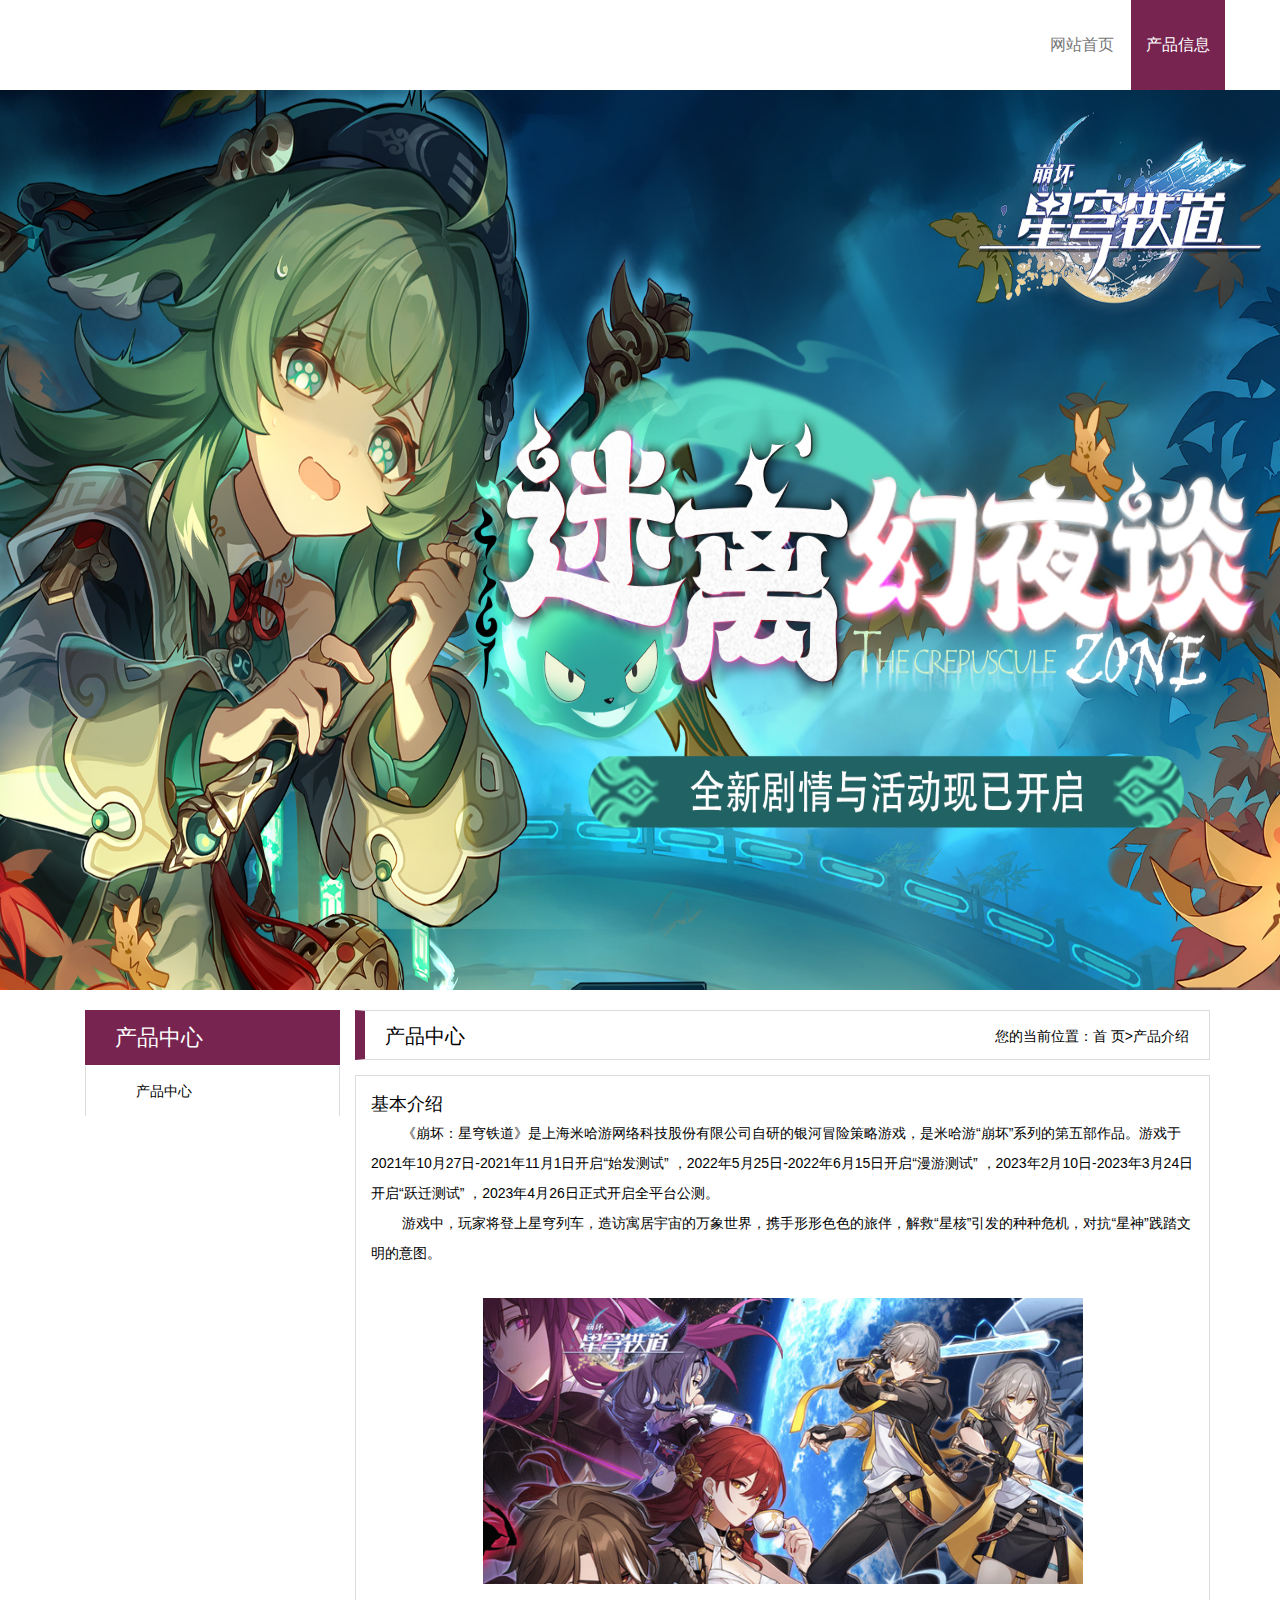
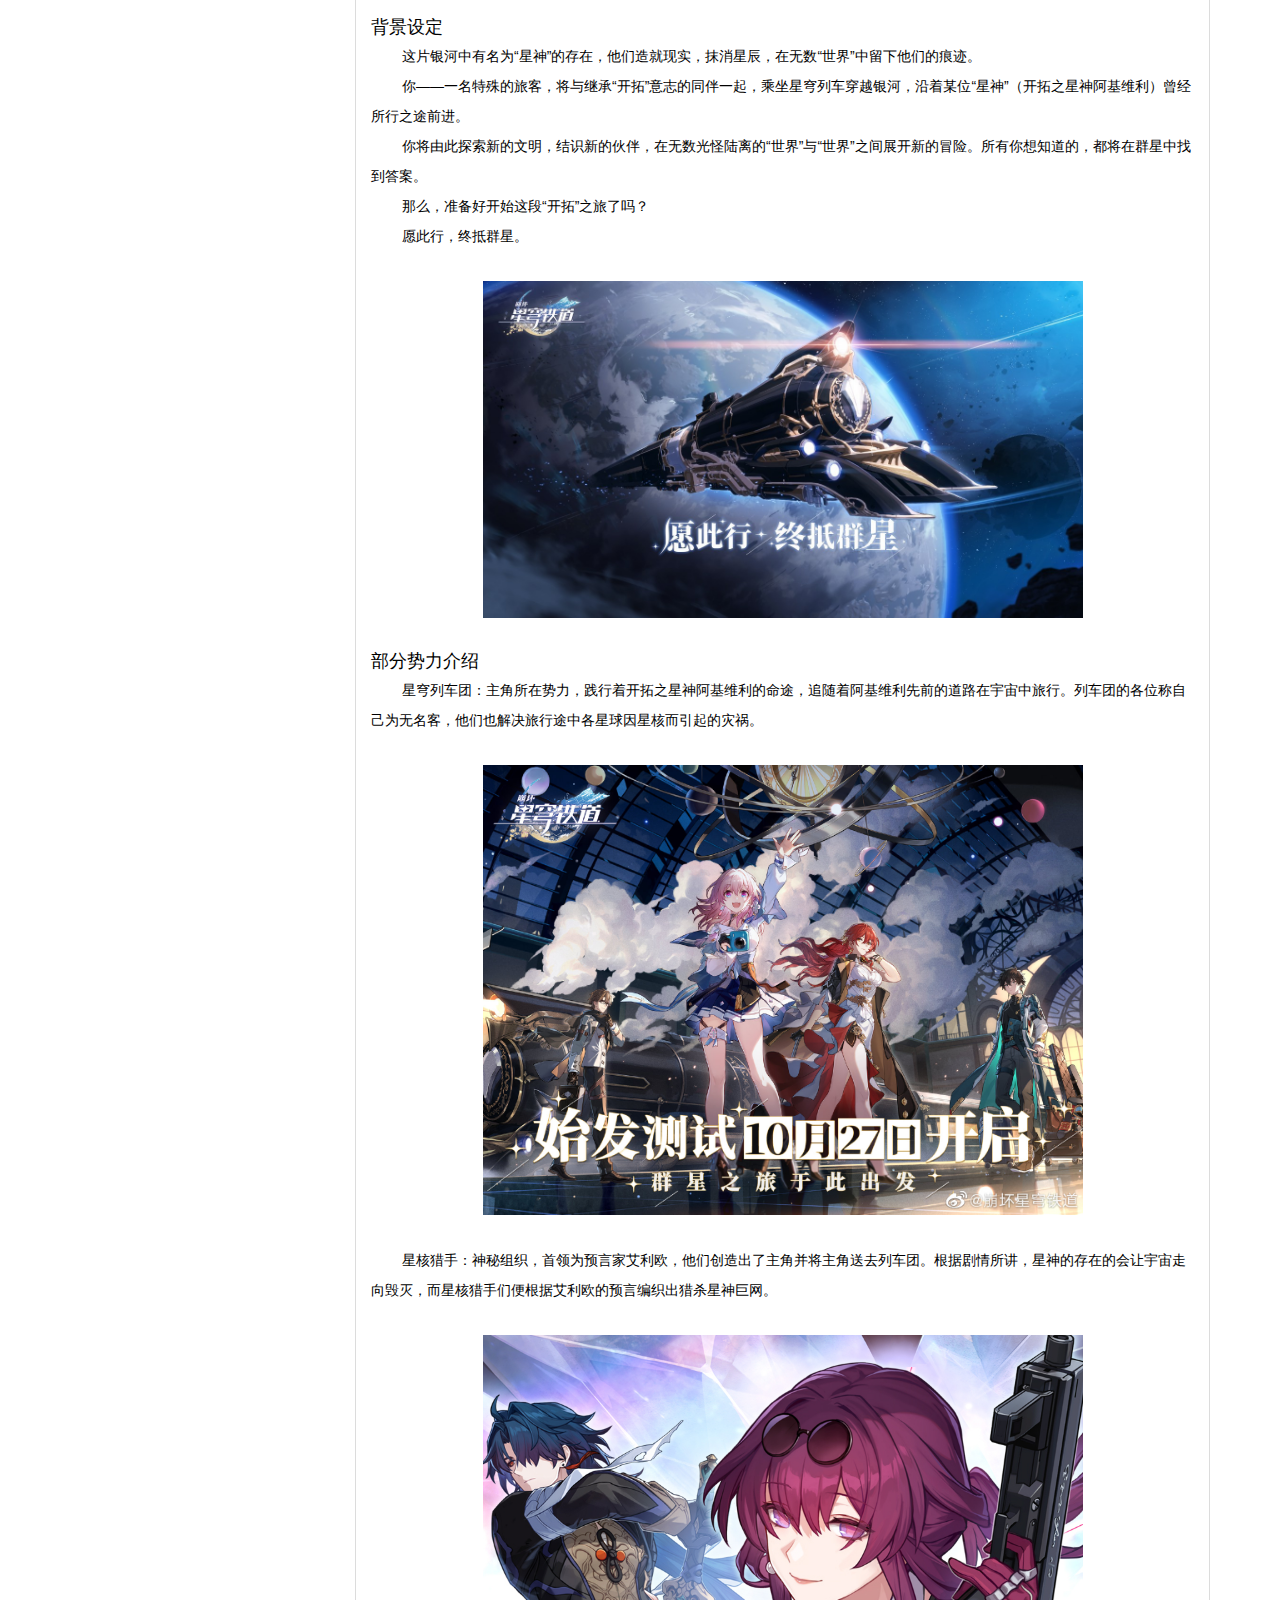
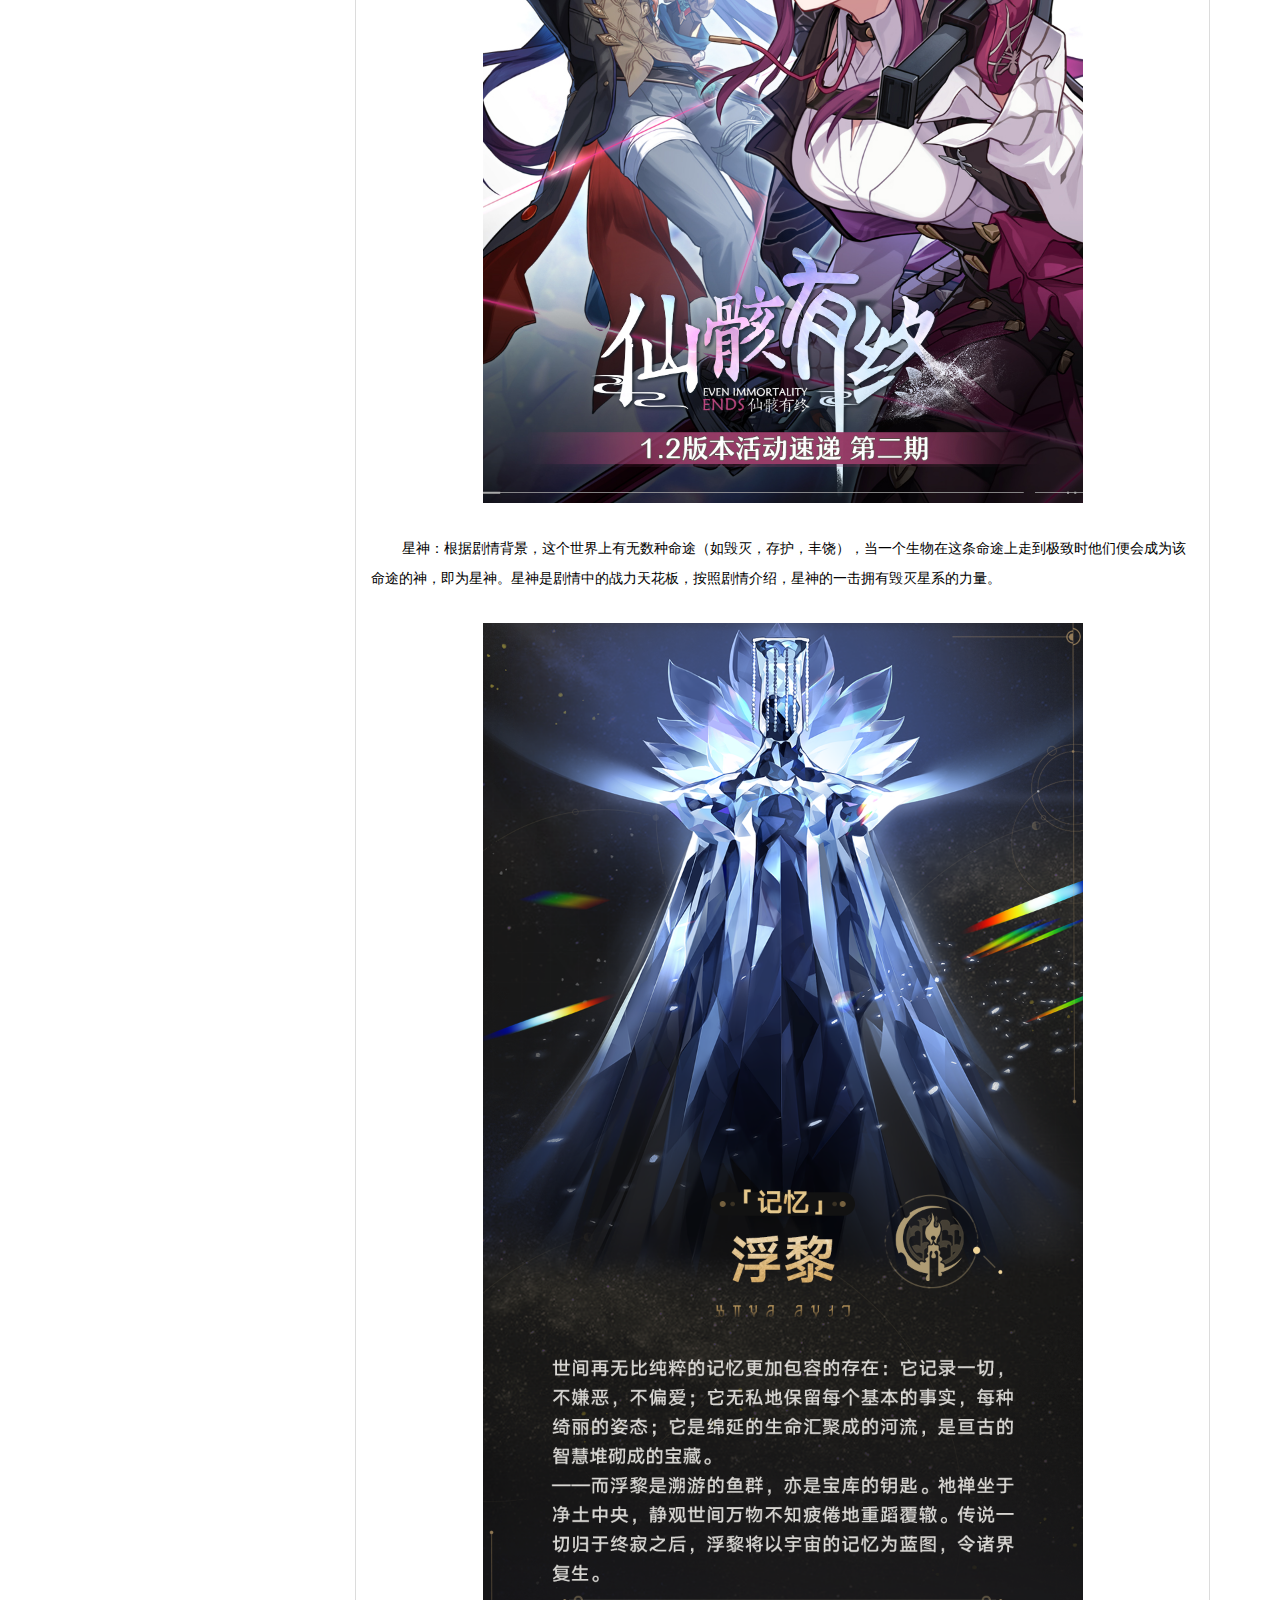
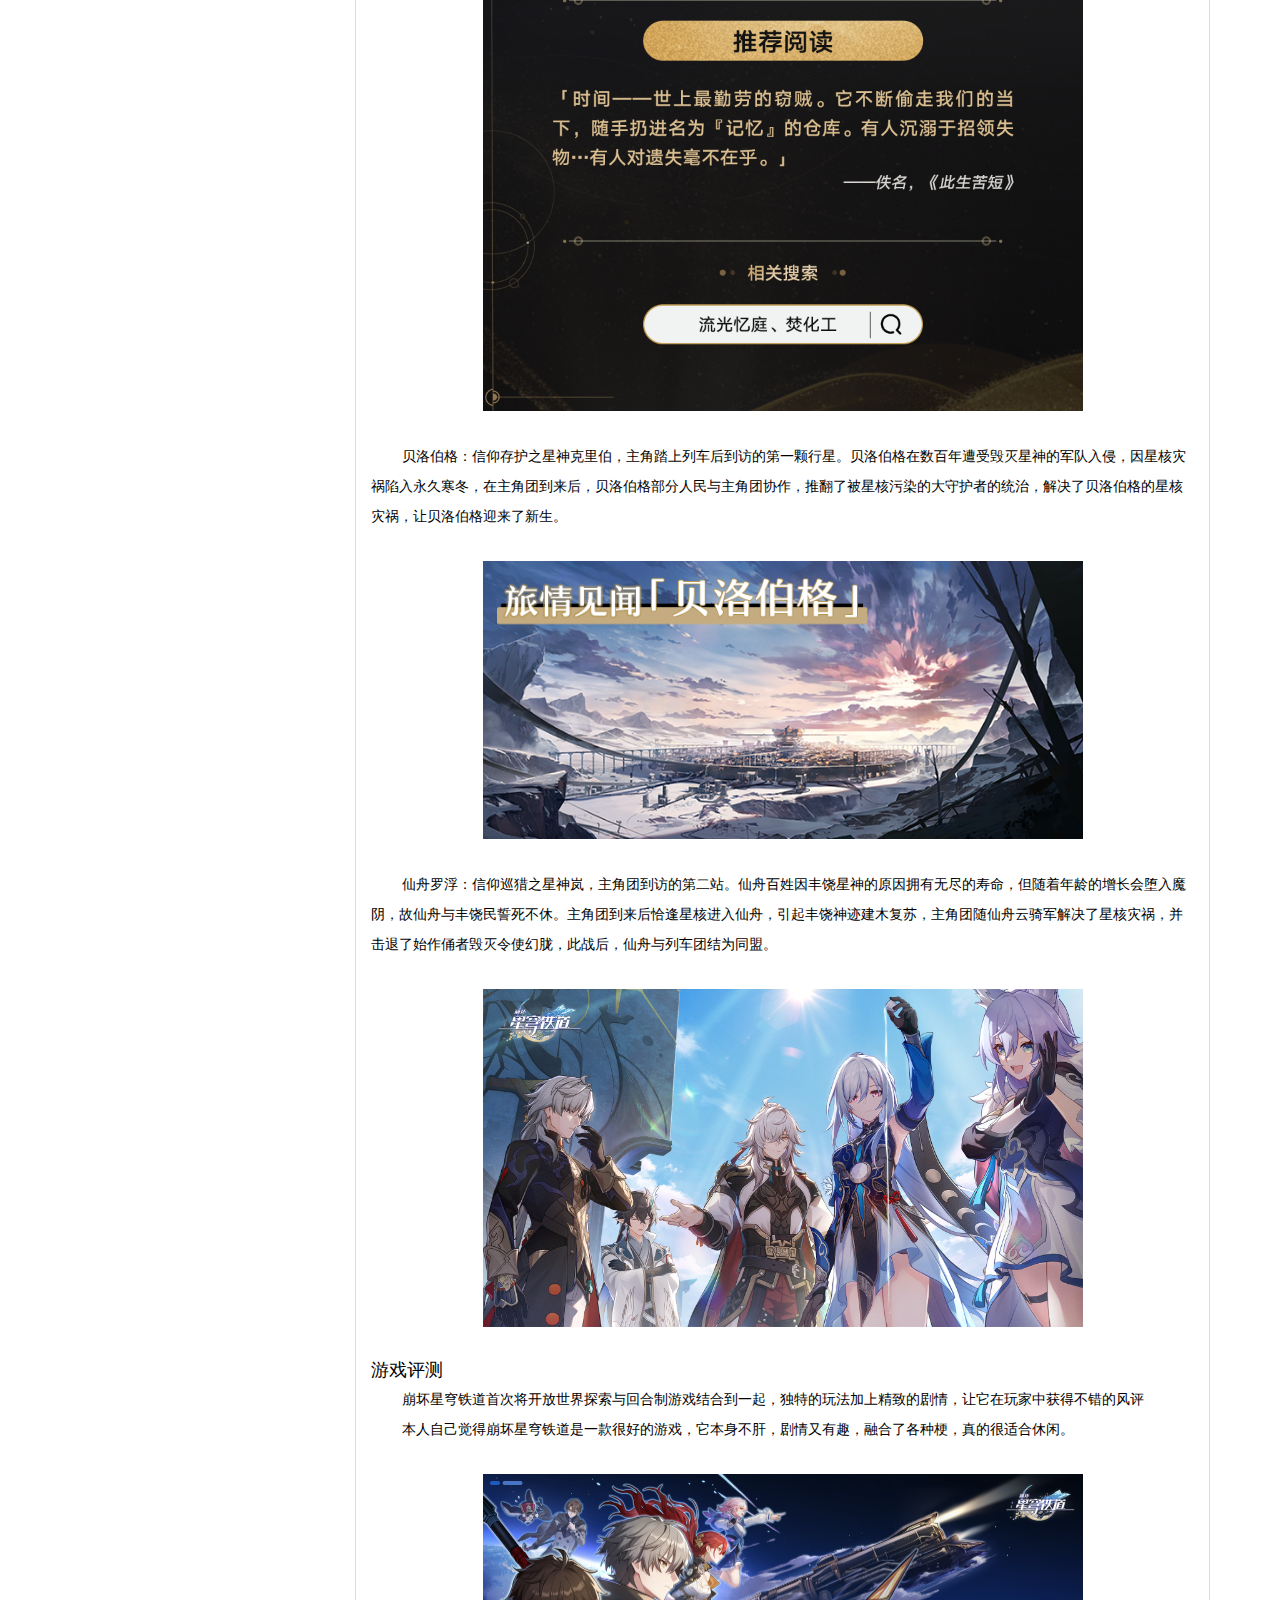
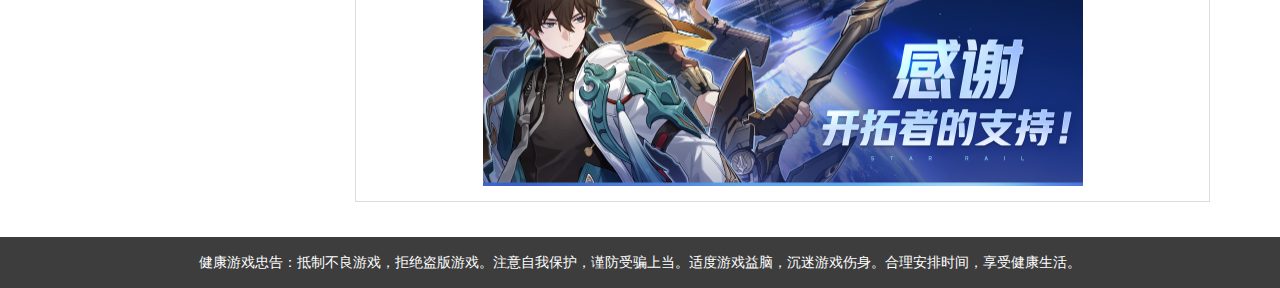
<file: index4.html>
<!DOCTYPE html>
<html lang="en">
<head>
<meta charset="UTF-8">
<title>产品中心</title>
<meta name="viewport" content="width=device-width, initial-scale=1.0">
<link rel="stylesheet" href="css/bootstrap.min.css"/>
<link rel="stylesheet" href="css/style.css"/>
</head>

<body>



<header id="header">
<nav class="navbar navbar-default navbar-static-top">
	<div class="container">
		<div class="navbar-header">			
			<button type="button" class="navbar-toggle collapsed" data-toggle="collapse" data-target="#bs-example-navbar-collapse-1" aria-expanded="false">
			<span class="sr-only"></span>
			<span class="icon-bar"></span>
			<span class="icon-bar"></span>
			<span class="icon-bar"></span>
			</button>

		
		</div>
	  	<div class="collapse navbar-collapse" id="bs-example-navbar-collapse-1" role="navigation">	  	
			<ul class="nav navbar-nav navbar-right">
				<li><a rel="nofollow" href="index.html">网站首页</a></li>
	<li><a rel="nofollow" href="#" class="active">产品信息</a></li>
			</ul>
	    </div>
	</div>
</nav>
</header>

<section class="n_banner">
	<img src="images/34.jpg" style="width: 100%; height: 900px;" alt=""/>
</section>

<section class="imain">
	<div class="container">
		<div class="left_con col-md-3 col-sm-12 col-xs-12">
			<div class="box">
				<h3>产品中心</h3>
				<ul class="sort">
					<li>产品中心</li>
				</ul>
			</div>
		</div>
		
		<div class="right_con col-md-9 col-sm-12 col-xs-12">
		    <div class="row">
				<div class="crumb clearfix">
					<h3>产品中心</h3>
					<div class="site hidden-xs">您的当前位置：<a href="index.html">首 页</a>><a href="#">产品介绍</a></div>
				</div>
			    <div class="content">
					
				
					
				
		
		
			<div style="font-size:18px">基本介绍</div>
		<p>&nbsp;&nbsp;&nbsp;&nbsp;&nbsp;&nbsp;&nbsp;&nbsp;《崩坏：星穹铁道》是上海米哈游网络科技股份有限公司自研的银河冒险策略游戏，是米哈游“崩坏”系列的第五部作品。游戏于2021年10月27日-2021年11月1日开启“始发测试” ，2022年5月25日-2022年6月15日开启“漫游测试” ，2023年2月10日-2023年3月24日开启“跃迁测试” ，2023年4月26日正式开启全平台公测。</p>
		<p>&nbsp;&nbsp;&nbsp;&nbsp;&nbsp;&nbsp;&nbsp;&nbsp;游戏中，玩家将登上星穹列车，造访寓居宇宙的万象世界，携手形形色色的旅伴，解救“星核”引发的种种危机，对抗“星神”践踏文明的意图。</p>
		<p>&nbsp;</p>
	<center><img src="images/33.jpg" alt=""style="width: 600px;"/></center>
		<p>&nbsp;</p>
		<div style="font-size:18px">背景设定</div>
		<p>&nbsp;&nbsp;&nbsp;&nbsp;&nbsp;&nbsp;&nbsp;&nbsp;这片银河中有名为“星神”的存在，他们造就现实，抹消星辰，在无数“世界”中留下他们的痕迹。</p>
		<p>&nbsp;&nbsp;&nbsp;&nbsp;&nbsp;&nbsp;&nbsp;&nbsp;你——一名特殊的旅客，将与继承“开拓”意志的同伴一起，乘坐星穹列车穿越银河，沿着某位“星神”（开拓之星神阿基维利）曾经所行之途前进。</p>
		<p>&nbsp;&nbsp;&nbsp;&nbsp;&nbsp;&nbsp;&nbsp;&nbsp;你将由此探索新的文明，结识新的伙伴，在无数光怪陆离的“世界”与“世界”之间展开新的冒险。所有你想知道的，都将在群星中找到答案。</p>
		<p>&nbsp;&nbsp;&nbsp;&nbsp;&nbsp;&nbsp;&nbsp;&nbsp;那么，准备好开始这段“开拓”之旅了吗？</p>
		<p>&nbsp;&nbsp;&nbsp;&nbsp;&nbsp;&nbsp;&nbsp;&nbsp;愿此行，终抵群星。</p>
		<p>&nbsp;</p>
		<center><img src="images/32.jpg" alt=""style="width: 600px;"/></center>
        <p>&nbsp;</p>
		<div style="font-size:18px">部分势力介绍</div>
		<p>&nbsp;&nbsp;&nbsp;&nbsp;&nbsp;&nbsp;&nbsp;&nbsp;星穹列车团：主角所在势力，践行着开拓之星神阿基维利的命途，追随着阿基维利先前的道路在宇宙中旅行。列车团的各位称自己为无名客，他们也解决旅行途中各星球因星核而引起的灾祸。</p>
		<p>&nbsp;</p>
		<center><img src="images/35.jpg" alt=""style="width: 600px;"/></center>
        <p>&nbsp;</p>
		<p>&nbsp;&nbsp;&nbsp;&nbsp;&nbsp;&nbsp;&nbsp;&nbsp;星核猎手：神秘组织，首领为预言家艾利欧，他们创造出了主角并将主角送去列车团。根据剧情所讲，星神的存在的会让宇宙走向毁灭，而星核猎手们便根据艾利欧的预言编织出猎杀星神巨网。</p>
		<p>&nbsp;</p>
		<center><img src="images/36.jpg" alt=""style="width: 600px;"/></center>
        <p>&nbsp;</p>
		<p>&nbsp;&nbsp;&nbsp;&nbsp;&nbsp;&nbsp;&nbsp;&nbsp;星神：根据剧情背景，这个世界上有无数种命途（如毁灭，存护，丰饶），当一个生物在这条命途上走到极致时他们便会成为该命途的神，即为星神。星神是剧情中的战力天花板，按照剧情介绍，星神的一击拥有毁灭星系的力量。</p>
		<p>&nbsp;</p>
		<center><img src="images/38.png" alt=""style="width: 600px;"/></center>
        <p>&nbsp;</p>
		<p>&nbsp;&nbsp;&nbsp;&nbsp;&nbsp;&nbsp;&nbsp;&nbsp;贝洛伯格：信仰存护之星神克里伯，主角踏上列车后到访的第一颗行星。贝洛伯格在数百年遭受毁灭星神的军队入侵，因星核灾祸陷入永久寒冬，在主角团到来后，贝洛伯格部分人民与主角团协作，推翻了被星核污染的大守护者的统治，解决了贝洛伯格的星核灾祸，让贝洛伯格迎来了新生。</p>
		<p>&nbsp;</p>
		<center><img src="images/39.png" alt=""style="width: 600px;"/></center>
        <p>&nbsp;</p>
		<p>&nbsp;&nbsp;&nbsp;&nbsp;&nbsp;&nbsp;&nbsp;&nbsp;仙舟罗浮：信仰巡猎之星神岚，主角团到访的第二站。仙舟百姓因丰饶星神的原因拥有无尽的寿命，但随着年龄的增长会堕入魔阴，故仙舟与丰饶民誓死不休。主角团到来后恰逢星核进入仙舟，引起丰饶神迹建木复苏，主角团随仙舟云骑军解决了星核灾祸，并击退了始作俑者毁灭令使幻胧，此战后，仙舟与列车团结为同盟。</p>
		<p>&nbsp;</p>
        <center><img src="images/37.jpg" alt=""style="width: 600px;"/></center>
		<p>&nbsp;</p>
		<div style="font-size:18px">游戏评测</div>
		<p>&nbsp;&nbsp;&nbsp;&nbsp;&nbsp;&nbsp;&nbsp;&nbsp;崩坏星穹铁道首次将开放世界探索与回合制游戏结合到一起，独特的玩法加上精致的剧情，让它在玩家中获得不错的风评</p>
		<p>&nbsp;&nbsp;&nbsp;&nbsp;&nbsp;&nbsp;&nbsp;&nbsp;本人自己觉得崩坏星穹铁道是一款很好的游戏，它本身不肝，剧情又有趣，融合了各种梗，真的很适合休闲。</p>
		<p>&nbsp;</p>
	<center><img src="images/40.png" alt=""style="width: 600px;"/></center>
				
			  </div>			
			</div>
		</div>		
	</div>
</section>

<footer class="footer">
	<div class="container">
		<div class="row foot_in">
			
			
			
				<div>					
					<p align="center"> 健康游戏忠告：抵制不良游戏，拒绝盗版游戏。注意自我保护，谨防受骗上当。适度游戏益脑，沉迷游戏伤身。合理安排时间，享受健康生活。 </p>
				
			</div>	
		</div>		
	</div>			
</footer>



<script type="text/javascript" src="js/jquery.js"></script>
<script type="text/javascript" src="js/bootstrap.min.js"></script>

</body>
</html>
</file>
<file: css/style.css>
﻿@charset "UTF-8";
html{margin:0;padding:0;border:0;}
body,div,span,object,iframe,h1,h2,h3,h4,p,blockquote,pre,a,address,code,b,em,img,
dl,dt,dd,ol,ul,li,fieldset,form,label,footer,
header,hgroup,nav,section
{margin:0;padding:0;border:0;}
body{background:#fff;position:relative;color:#000;font:14px/1.5 Microsoft YaHei,arial,宋体,sans-serif;vertical-align:baseline;width:100%;overflow-x:hidden;}
a{text-decoration:none;outline:none;}
a:link{color:#000;}
a:visited{color:#000;}
a:hover,a:active,a:focus{color:#772450;text-decoration:none;outline:none;}
input{padding:0;margin:0;font-family:'Microsoft YaHei';}
img{border:none;background:none;vertical-align:middle;}
ul,ol,li{list-style-type:none;}
select,input,img,select{vertical-align:middle;}
table{border-collapse:collapse;border-spacing:0}
table, th, td {vertical-align: middle}
.clearfix:after{content: ".";display: block;height: 0;clear: both;overflow: hidden;visibility: hidden;}
.clearfix{zoom:1}
.clearboth{height:0px;line-height:0px;overflow:hidden;clear:both;font-size:0px;}
h1,h2,h3,h4{font-size:14px;}
hr {border: 0;border-top:1px solid #ccc;height:0;}

.top {
  line-height: 35px;
	background: #efefef;
}
.top a {
	color:#000;
}
/*导航*/
.navbar-default {
  border-color: transparent;
	background-color: transparent;	
}
.navbar {
  margin: 0;   
}
.navbar-brand {
  height:auto;
}
.navbar-static-top {
	border-width: 0 0 0px; 
}
.navbar-nav>li {
	margin-left:2px;
}
.navbar-nav>li a{
  padding:35px 15px;
	font-size:16px;
	color:#000;
}
.navbar-nav>li a:hover{
  color: #fff!important;
  background: #772450!important;
}
.navbar-nav>li a.active {
	color: #fff!important;
	background: #772450;
}
.navbar-toggle.collapsed {
	margin-top: 20px;
}
@media (min-width:768px) and (max-width:1200px){
    .navbar-nav>li a{
  		padding: 30px 10px;
  	}
}
@media (min-width:992px) and (max-width:1200px){
    .navbar-header{
        width:35%;
    }
}
@media (min-width:768px) and (max-width:991px){
	.navbar-header{
        width:36%;
    }
	.navbar-nav>li a {
        padding:25px 5px;
    }
	.navbar-brand {
		  padding:15px 0!important;
	}
}
@media (max-width:768px){
    .navbar-brand{
        width: 80%;
    }
    .navbar-nav>li a {
        padding:10px;
		    font-size:14px;
    }
    .navbar-nav {
      margin:0 -15px!important;
	    padding:0px;
    }	
}

.jianju {
	padding: 45px 0px;
	overflow: hidden;
}
@media (max-width:768px){
	.jianju {
		padding: 20px 15px;
	}
}

.iabout {
	  background: url(../images/abobg.jpg) no-repeat top center;
    background-size:cover; 
    background-attachment: fixed;
}
.tit {
	text-align: left;
}
.tit em {
	display: block;
	width:9rem;
	height:6px;
	background: #000;
	margin: 10px 0;
}
.tit h3 {
	  font-size: 30px;
    color: #aeaeae;
}
.tit span {
	  font-size: 30px;
    font-weight: normal;
    color: #3f3f3f;
}

.t-cen {
    text-align: center!important;  
}
.t-cen span {
    color:#fff;
}

.iabo_box {
    margin:0 15px;
}
@media (max-width: 768px){
   .iabo_box {
      margin:0px;
  } 
}
.abo_txt {
	  color: #717171;
    font-size: 14px;
    line-height: 24px;
    padding-top: 30px;
    text-indent: 2em;
}
.iabout .abo_more {
	  padding: 0px 20px;
    line-height: 50px;
    background: #772450;
    color: #fff;
    margin: 50px 0;
    display: inline-block;
}
.iabout .abo_more i {
	display: inline-block;
	color:#fff;
	font-size:12px;
	padding:0 10px;
}
.iabout .abo_more:hover {
	box-shadow: 0px 5px 8px rgba(0, 0, 0, 0.3);
}
/*首页产品*/
.ipro {
	margin:20px 0;
}
.fenlei ul li {
	display:inline-block;
	margin:10px;
	font-size:16px;
	background: #772450;
    padding: 10px 20px;
}
.fenlei ul li a {
	color:#fff;
}
.ipro li {
    position: relative;
    text-align: center;
    margin-bottom: 50px;
}
.lar .img{
  position: relative;
  overflow: hidden;
  width: 100%;
  height:100%;
  display: block;
  text-align: center;
}
.lar img{
  max-width: 100%;
  height:auto;
  display: inline;
  -webkit-transform: scale(1,1);
  -moz-transform: scale(1,1);
  -webkit-transition: all 0.5s ease-out;
  -moz-transition: all 0.5s ease-out;
  transition: all 0.5s ease-out;
}
.lar .hides{
  position: absolute;
  width: 100%;
  height: 100%;
  left:0;
  top:0;
  background-color: rgba(0,0,0,.4);
  text-align: center;
  display: none;
}
.lar .hides div{
  display: table;
  height: 100%;
  width: 100%;
}
.lar .hides img {
	display:inline;
}
.lar .hides p{
  display: table-cell;
  vertical-align:middle;
}
.lar:hover .hides{display: block;}
.lar:hover img{
  -webkit-transform:scale(1.1,1.1);
  -moz-transform:scale(1.1,1.1);
  transform:scale(1.1,1.1);
  -webkit-transition:all 0.6s ease-out;-
  -moz-transition:all 0.6s ease-out;
  transition:all 0.6s ease-out;
}
.ipro li h3 {
    width: 75%;
    line-height: 60px;
    background: #fff;
    margin: 0 auto;
    position: absolute;
    z-index: 999;
    border: 1px solid #333; 
    bottom: -27px;
    left: 0;
    right: 0;
    box-shadow: 0px 2px 8px rgba(255, 255, 255, 1);
}
.ipro li h3 {
	  font-size: 16px;
    color: #3f3f3f;
}

/*案例展示*/
.case {
    background: url(../images/casebg.jpg) no-repeat center fixed;
    overflow: hidden;
    position: relative;
    background-size: cover;
}
.case_list {
    margin-top:20px;
}
.case_list li {
    position: relative;
    text-align: center;
}
.case_list li a {
    display: block;
    color: #fff;
}
.case_list li img {
    display: inline;
    border: 3px solid #fff;
}
.case_list li h3 {
    position: absolute;
    bottom: 0;
    left: 0;
    right: 0;
    width: 90%;
    font-size: 18px;
    font-weight: normal;
    line-height: 55px;
    background: rgba(0, 0, 0, 0.4);
    margin: 0 auto;
    margin-bottom: 40px;
    transition: all 0.3s;
}
.case_list li:hover h3 {
    margin-bottom: 70px;
}
.case_list li p {
    position: absolute;
    bottom: 0;
    left: 0;
    font-size: 16px;
    color: #fff;
    width: 100%;
    opacity: 0;
    transition: all 0.4s;
}
.case_list li:hover p {
    margin-bottom: 40px;
    opacity: 0.7;
}
@media (max-width: 991px){
  .case_list li {
    margin-bottom: 20px;
  }
}

/*首页新闻*/
.inews {
	background: url(../images/casebg.jpg) no-repeat center fixed;
    overflow: hidden;
    background-size: cover;
}
.inews_list {
    margin:20px 0;
}
.inews_list li {
    padding:15px 0;
}
.inews_in {
    background: #fff; 
    margin: 0px 10px;
    padding: 20px 0;
    overflow: hidden;
}
.news_txt a {
    font-size: 16px;
    color: #282828;
    line-height: 35px;
}
.news_txt p {
    color: #727272;
    line-height: 25px;
}
.news_txt span {
    color: #727272;
    display: block;
    padding-top: 2%;
}

/*商盟*/
.ibuss li {
  display: inline-block;
  margin: 5px;
}

/*底部*/
.footer {
	background: #3d3d3d;
	color: #fff;	
}
.footer a {
	color: #fff;
}
.foot_in {
	padding:15px 0;
}
.tel {
	background:url(../images/tel.png) no-repeat left center;
	padding-left: 50px;
}
.tel span {
	font-size:16px;
	font-weight:bold;
}
.footnav {
	border-bottom:1px solid #6d6c71;
	padding: 15px 0;
}
.footnav a {
	padding:0 15px;
}
.footnav a:first-child {
	padding-left:0px;
}
.copyright {
	padding:15px 0;
}
.copyright p {
    line-height:25px;
}

/*内页*/
.imain {
	padding: 20px 0;
	overflow:hidden;
}
.left_con h3 {
    font-size: 22px;
    line-height: 55px;
    color: #fff;
    background: #772450;
    padding-left: 30px;
    border-bottom: 1px solid #fff;
}
.box {
	
}
.sort {
	border-left: 1px solid #dcdcdc;
    border-right: 1px solid #dcdcdc;
}
.sort li {
    line-height: 50px;
    text-indent: 50px;
}
.sort li a {
    color: #666;
    display: block;
    line-height: 50px;
    border-bottom: 1px solid #dddddd;
}
.sort li a:hover {
    color: #000;
    background: url(../images/n11.png) no-repeat 30px #ddd;
}
.n_news {
	border: 1px solid #dcdcdc;
    border-top: none;
}
.n_news li {
    padding-left: 12px;
    line-height: 40px;
}
.n_contact {
	padding:15px;
	background: #772450;
    color: #fff;
	margin-bottom:15px;
}
.n_contact p {
	line-height:35px;
}
.right_con {
	
}
.crumb {
    border-left: 10px solid #772450;
    border-top: 1px solid #dcdcdc;
    border-bottom: 1px solid #dcdcdc;
    border-right: 1px solid #dcdcdc;
    height: 50px;
    line-height: 50px;
}
.crumb .site {
    font-size: 14px;
    color: #000;
    margin-right: 20px;
    float: right;
}
.site a {
    font-size: 14px;
    color: #000;
}
.crumb h3 {
    font-size: 20px;
    color: #000;
    float: left;
    padding-left:20px;
    line-height: 50px;
}
.pt15 {
	padding-top:15px;
}
.content {
	padding:15px;
	margin:15px 0;
	border:1px solid #dcdcdc;
	overflow: hidden;
}
.content p {
	line-height:30px;
}
.content img {
	display:block;
	max-width:100%;
	height:auto;
}
/*新闻列表*/
.news_list li {
    line-height: 35px;
    position: relative;
    padding-left: 10px;
	border-bottom:1px solid #dcdcdc;
}
.news_list li:last-child {
	border-bottom:none;
}
.news_list li a {
    line-height: 35px;
	display:block;
}
.news_list li a:hover {
    text-decoration: none;
    color: #772450;
}
.news_list li a i {
	display: inline-block;
    color: #772450;
    font-size: 12px;
    padding-right: 5px;
}
.news_list li span {
    color: #666;
    z-index: 0;
    line-height: 35px;
    position: absolute;
    right: 0px;
    top: 0px;
	font-size: 13px;
}

@media(max-width:768px){
	.news_list li span {
		position: initial;
	}
}
/*详细页面*/

.news_detail h1 {
    text-align: center;
    font-size: 18px;
    border-bottom: 1px dashed #e0e1dc;
    padding-bottom: 10px;
}
.info_title {
	line-height: 30px;
    text-align: center;
    font-weight: normal;
    color: #808080;
    overflow: hidden;
}
.news_con{
	margin:10px 0;
}
.tagbg {
	padding: 10px;
    background: #f0f0f0;
}
.tag {
    line-height: 30px;
}
.tag a {
    color: #666;
}
/*相关产品和新闻*/
.relate_list {
    margin-top: 10px;
}
.relate_list h4 {
    line-height: 30px;
    border-bottom: 2px solid #772450;
    padding-left: 5px;
	font-size: 16px;
}
.xg_news li {
	line-height:30px;
	height: 30px;
    border-bottom: 1px dotted #ccc;
}
.xg_news li a {
	width: 70%;
	float: left;
	color:#000;
	text-overflow: ellipsis;
    overflow: hidden;
    white-space: nowrap;
}
.xg_news li span {
	width: 30%;
	float: right;
	text-align: right;
}
.relatepro ul{
	margin:15px -15px;
}
.xg_pro li {
	text-align:center;
}
.xg_pro li img {
	display:inline;
}
.xg_pro li h3{
	line-height:30px;	
}
.protext {
	padding:0 15px;
}
/*产品详细*/
.para h1{
	font-size:16px;
	font-weight: bold;
	padding-bottom:20px;
}
.para p {
	line-height:30px;
    border-bottom: 1px dashed #e0e1dc;	
}
@media (max-width:768px) {
	.para h1{
		padding-top:20px;
	}
	.info_title span {
		display:block;
	}
}
.p_detail {
	padding:15px 0;
}
.p_detail span.title {
	line-height: 30px;
    display: block;
	color: #772450;
    font-weight: 700;
    border-bottom: 1px solid #772450;
}


/*网站地图*/
.sitemap {
	margin:10px 0;
}
.sitemap h3 {
	margin:20px 0;
	font-size:16px;
}
.sitemap dl a {
	margin-right:10px;
}
.map img {
	
}
/*分页*/
.pages {
	padding: 30px 0 30px;
	text-align: center
}
.pages li {
	display: inline;
	margin:0 5px;
}
.pages li.pages_solid {
	color: #772450;
}
.pages li a {
	padding: 5px 8px;
	border: 1px solid #ccc;
	background: #fff;
	color: #666;
	font-size:12px;
}
.pages li a:hover {
	padding: 3px 8px;
	border: 1px solid #772450;
	background: #772450;
	color: #fff;
	text-decoration: none;
}


@media (max-width:767px){
	body {
		padding-bottom:70px;
	}
}
/*移动端底部导航*/
.phonefooternav {
  position: fixed;
  bottom: 0;
  width: 100%;
  z-index: 99999;
}
.phonefooternav ul li {
  width: 25%;
  background: #494949;
  float: left;
  padding: 3px 0;
  border-right: 1px solid #666;
  list-style: none;
}
.phonefooternav ul li a {
  display: block;
  color: #fff;
  text-align: center;
}
.phonefooternav ul li a:hover{
	text-decoration: initial;
}
.phonefooternav ul li a i {
  display: block;
  font-size: 20px;
  padding: 10px 0;
}
</file>
